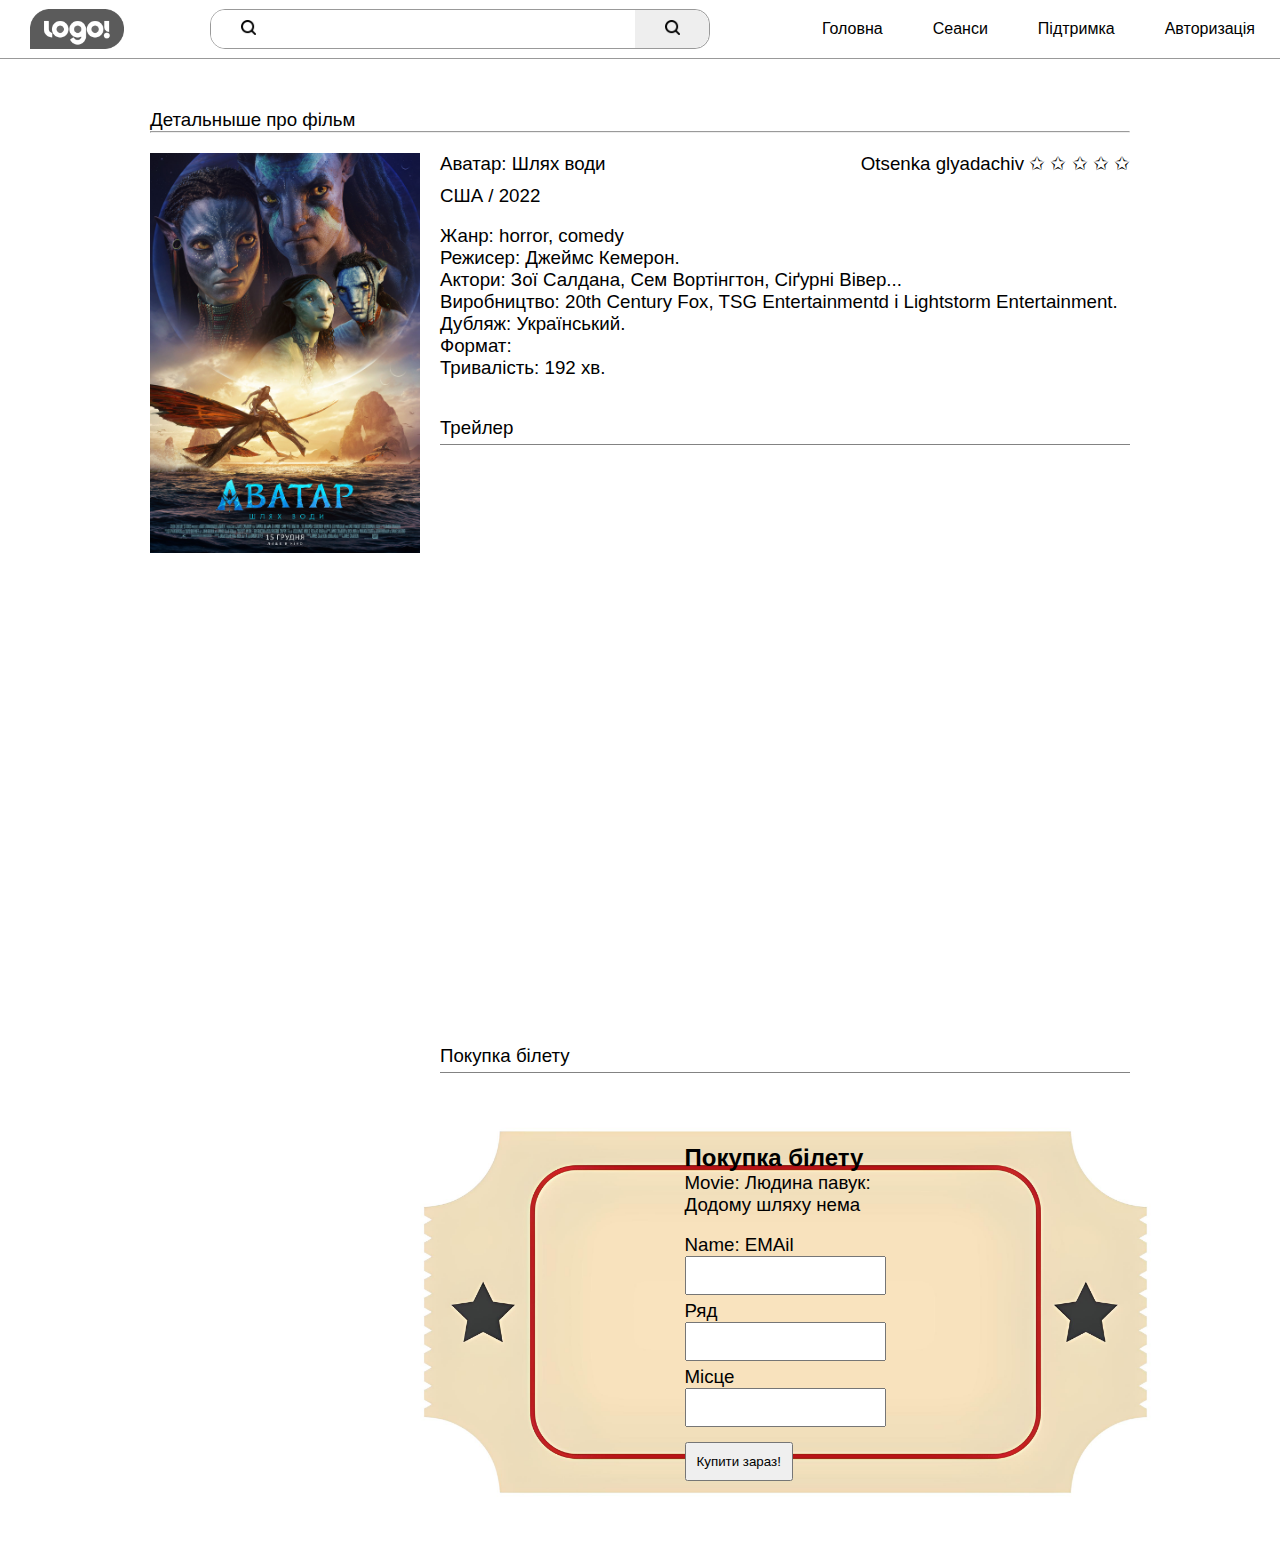
<file: TEAM_PROJ_vse_vmeste copy/detalnishe_avatar.html>
<!DOCTYPE html>
<html lang="en">
    <head>
        <meta charset="UTF-8" />
        <meta http-equiv="X-UA-Compatible" content="IE=edge" />
        <meta name="viewport" content="width=device-width, initial-scale=1.0" />
        <link rel="stylesheet" href="./css/detalnishe_style.css" />
        <script src="./js/script.js"></script>
        <title>detalnishe pro film</title>
    </head>
    <body>
        <nav class="DET_navbar">
            <div class="DET_navbar_logoplace">
                <img
                    src="./img/logo2.png"
                    alt="logo"
                    class="the_logo"
                    height="40px"
                />
            </div>

            <div class="DET_navbar__searchplace">
                <div class="DET_search_mainplace">
                    <button type="submit" class="DET_search-header__button">
                        <div class="DET_picha">
                            <img
                                src="./img/search.png"
                                alt="Тут має бути картинка"
                                height="15px"
                            />
                        </div>
                    </button>

                    <input type="text" class="DET_search-header__input" />

                    <button type="submit" class="DET_search-header__button2">
                        <div class="picha2">
                            <img
                                src="./img/search.png"
                                alt="Тут має бути картинка"
                                height="15px"
                            />
                        </div>
                    </button>
                </div>
                
            </div>

            <div class="DET_navbar__buttons">
                <a href="./index.html">Головна</a>
                <a href="./seansi.html">Сеанси</a>
                <a href="./pidtrinka.html">Підтримка</a>
                <button id="autoris-btm">Авторизація</button>
            </div>
        </nav>

        <div class="DET_content">
            <h3>Детальныше про фільм</h3>
            <hr />
            <div class="DET_content_inside">
                <div class="DET_content_inside_pic">
                    <img src="./img/film_imgs/avatar.jpg" height="400px" />
                </div>

                <div class="DET_content_inside_inf">
                    <div class="DET_content_inside_inf_stars">
                        <div>
                            <h3>
                                <a
                                    class="a_text"
                                    href="https://uk.wikipedia.org/wiki/%D0%90%D0%B2%D0%B0%D1%82%D0%B0%D1%80:_%D0%A8%D0%BB%D1%8F%D1%85_%D0%B2%D0%BE%D0%B4%D0%B8"
                                >
                                Аватар: Шлях води
                                </a>
                            </h3>
                        </div>

                        <div>
                            <h3>Otsenka glyadachiv ✩ ✩ ✩ ✩ ✩</h3>
                        </div>
                    </div>

                    <h3>США / 2022</h3>
                    <br />
                    <h3>
                        Жанр: <a href="#">horror</a>, <a href="#">comedy</a>
                    </h3>
                    <h3>
                        Режисер:
                        <a
                            class="a_text"
                            href="https://uk.wikipedia.org/wiki/%D0%94%D0%B6%D0%B5%D0%B9%D0%BC%D1%81_%D0%9A%D0%B5%D0%BC%D0%B5%D1%80%D0%BE%D0%BD"
                            >Джеймс Кемерон</a
                        >.
                    </h3>
                    <h3>
                        Актори: Зої Салдана, Сем Вортінгтон, Сіґурні Вівер...
                    </h3>
                    <h3>Виробництво: 20th Century Fox, TSG Entertainmentd і Lightstorm Entertainment.</h3>
                    <h3>Дубляж: Український.</h3>
                    <h3>Формат:</h3>
                    <h3>Тривалість: 192 хв.</h3>
                    <br />

                    <div class="DET_content_inside_inf_rosklad">
                        <h3>Трейлер</h3>
                    </div>

                    <div class="DET_content_inside_inf_place">
                        <iframe
                            width="100%"
                            height="500"
                            src="https://www.youtube.com/embed/E8Qe0vS_I3I"
                            title="YouTube video player"
                            frameborder="0"
                            allow="accelerometer; autoplay; clipboard-write; encrypted-media; gyroscope; picture-in-picture; web-share"
                            allowfullscreen
                        ></iframe>
                    </div>

                    <div class="DET_content_inside_inf_rosklad">
                        <h3>Покупка білету</h3>
                    </div>

                    <div class="DET_content_inside_inf_place">
                        <div id="booking-form">
                            <h2>Покупка білету</h2>
                            <form id="ticket-form">
                                <h3>Movie: Людина павук:</h3>
                                <h3>Додому шляху нема</h3>

                                <br />
                                <h3>Name: EMAil</h3>
                                <input type="text" id="rows" min="1" required />

                                <br />
                                <h3>Ряд</h3>
                                <input
                                    type="number"
                                    id="rows"
                                    min="1"
                                    required
                                />
                                <h3>Місце</h3>
                                <input
                                    type="number"
                                    id="seats"
                                    min="1"
                                    required
                                />
                                <br />
                                <button type="submit" class="DET_buy_button">
                                    Купити зараз!
                                </button>
                            </form>
                        </div>
                    </div>
                </div>
            </div>
        </div>
    </body>
</html>
</file>
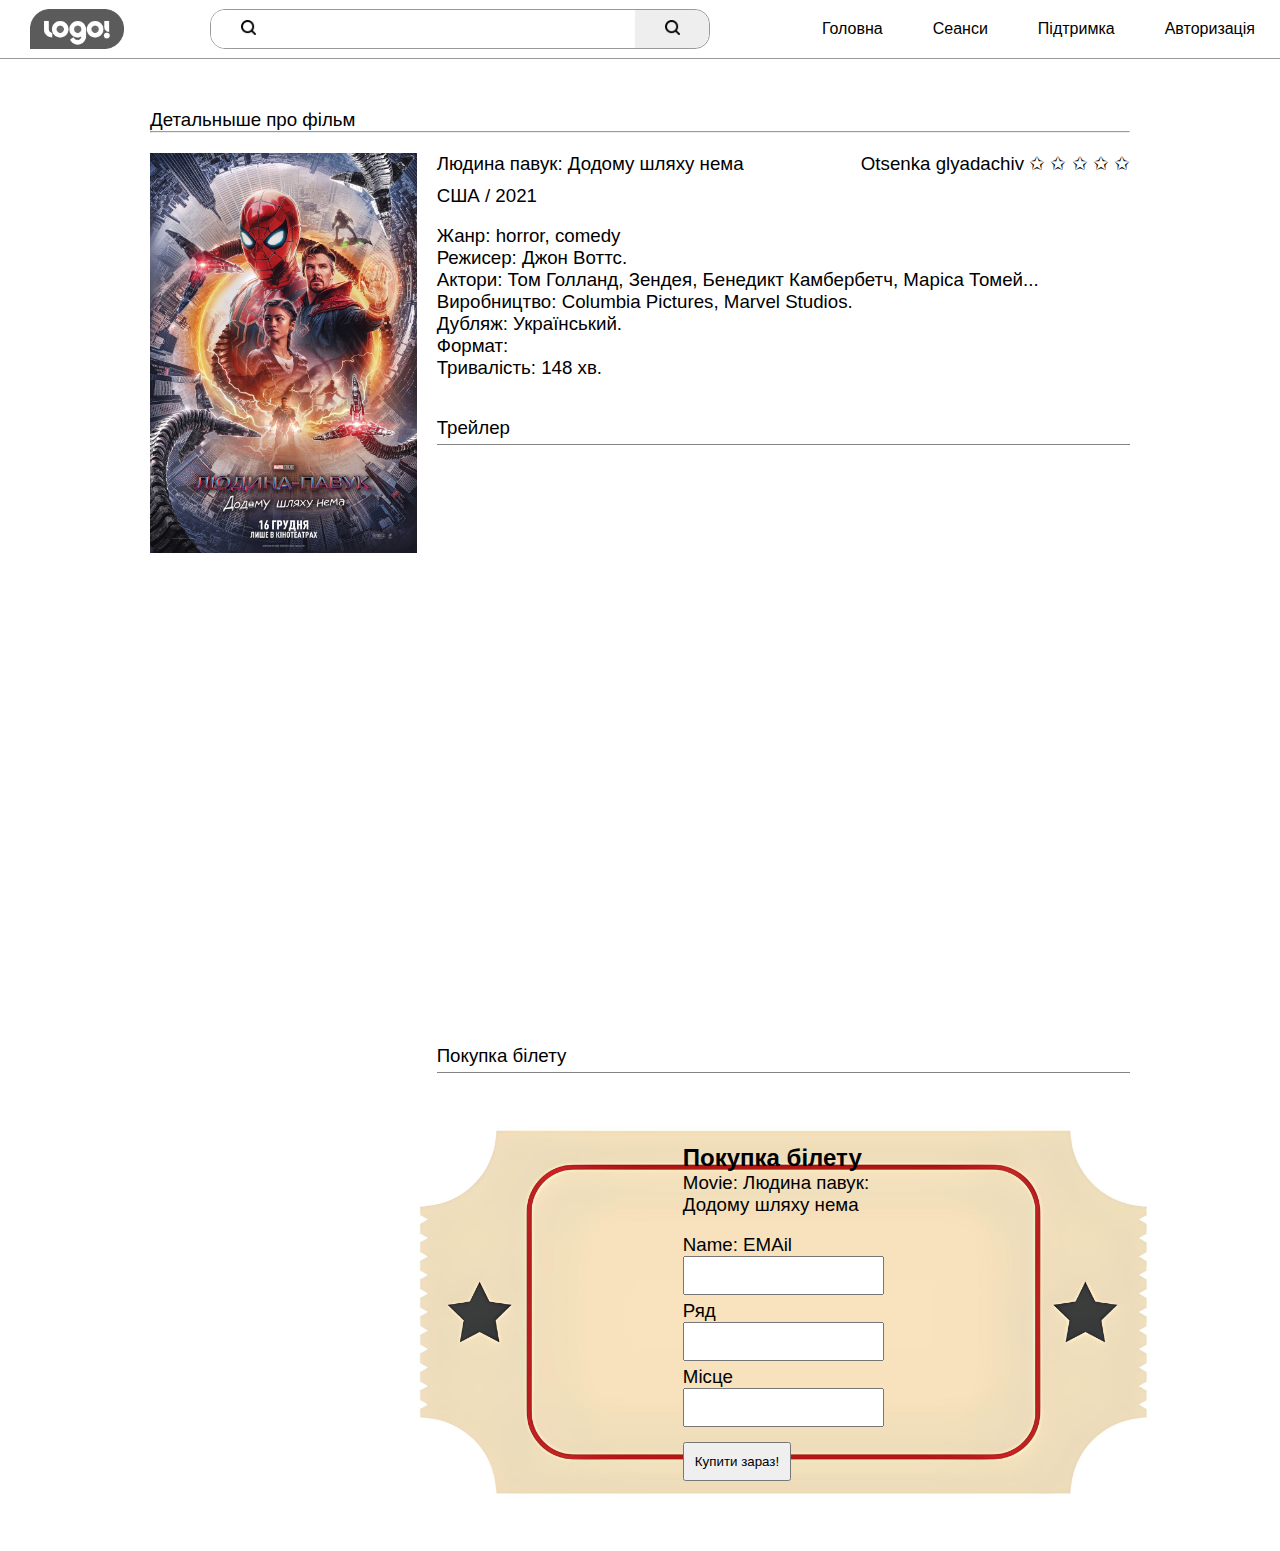
<file: TEAM_PROJ_vse_vmeste copy/detalnishe_chel_pauk.html>
<!DOCTYPE html>
<html lang="en">
    <head>
        <meta charset="UTF-8" />
        <meta http-equiv="X-UA-Compatible" content="IE=edge" />
        <meta name="viewport" content="width=device-width, initial-scale=1.0" />
        <link rel="stylesheet" href="./css/detalnishe_style.css" />
        <script src="./js/script.js"></script>
        <title>detalnishe pro film</title>
    </head>
    <body>
        <nav class="DET_navbar">
            <div class="DET_navbar_logoplace">
                <img
                    src="./img/logo2.png"
                    alt="logo"
                    class="the_logo"
                    height="40px"
                />
            </div>

            <div class="DET_navbar__searchplace">
                <div class="DET_search_mainplace">
                    <button type="submit" class="DET_search-header__button">
                        <div class="DET_picha">
                            <img
                                src="./img/search.png"
                                alt="Тут має бути картинка"
                                height="15px"
                            />
                        </div>
                    </button>

                    <input type="text" class="DET_search-header__input" />

                    <button type="submit" class="DET_search-header__button2">
                        <div class="picha2">
                            <img
                                src="./img/search.png"
                                alt="Тут має бути картинка"
                                height="15px"
                            />
                        </div>
                    </button>
                </div>
            </div>

            <div class="DET_navbar__buttons">
                <a href="./index.html">Головна</a>
                <a href="./seansi.html">Сеанси</a>
                <a href="./pidtrinka.html">Підтримка</a>
                <button id="autoris-btm">Авторизація</button>
            </div>
        </nav>

        <div class="DET_content">
            <h3>Детальныше про фільм</h3>
            <hr />
            <div class="DET_content_inside">
                <div class="DET_content_inside_pic">
                    <img src="./img/film_imgs/chelpuk.jpg" height="400px" />
                </div>

                <div class="DET_content_inside_inf">
                    <div class="DET_content_inside_inf_stars">
                        <div>
                            <h3>
                                <a
                                    class="a_text"
                                    href="https://uk.wikipedia.org/wiki/%D0%9B%D1%8E%D0%B4%D0%B8%D0%BD%D0%B0-%D0%BF%D0%B0%D0%B2%D1%83%D0%BA:_%D0%94%D0%BE%D0%B4%D0%BE%D0%BC%D1%83_%D1%88%D0%BB%D1%8F%D1%85%D1%83_%D0%BD%D0%B5%D0%BC%D0%B0"
                                >
                                    Людина павук: Додому шляху нема</a
                                >
                            </h3>
                        </div>

                        <div>
                            <h3>Otsenka glyadachiv ✩ ✩ ✩ ✩ ✩</h3>
                        </div>
                    </div>

                    <h3>США / 2021</h3>
                    <br />
                    <h3>
                        Жанр: <a href="#">horror</a>, <a href="#">comedy</a>
                    </h3>
                    <h3>
                        Режисер:
                        <a
                            class="a_text"
                            href="https://www.google.com/search?sa=X&rlz=1C1CHZO_ruUA1043UA1043&sxsrf=APwXEddw914E1nR7IlbomIfXMojDs_gALg:1685395790989&q=%D0%94%D0%B6%D0%BE%D0%BD+%D0%A3%D0%BE%D1%82%D1%82%D1%81&si=[base64]%3D%3D&ved=2ahUKEwiX4bXLvJv_AhWTvIsKHaNbAnUQmxMoAHoECCcQAg&biw=1536&bih=754&dpr=1.25"
                            >Джон Воттс</a
                        >.
                    </h3>
                    <h3>
                        Актори: Том Голланд, Зендея, Бенедикт Камбербетч, Маріса
                        Томей...
                    </h3>
                    <h3>Виробництво: Columbia Pictures, Marvel Studios.</h3>
                    <h3>Дубляж: Український.</h3>
                    <h3>Формат:</h3>
                    <h3>Тривалість: 148 хв.</h3>
                    <br />

                    <div class="DET_content_inside_inf_rosklad">
                        <h3>Трейлер</h3>
                    </div>

                    <div class="DET_content_inside_inf_place">
                        <iframe
                            width="100%"
                            height="500"
                            src="https://www.youtube.com/embed/-3K6REi8TkI"
                            title="YouTube video player"
                            frameborder="0"
                            allow="accelerometer; autoplay; clipboard-write; encrypted-media; gyroscope; picture-in-picture; web-share"
                            allowfullscreen
                        ></iframe>
                    </div>

                    <div class="DET_content_inside_inf_rosklad">
                        <h3>Покупка білету</h3>
                    </div>

                    <div class="DET_content_inside_inf_place">
                        <div id="booking-form">
                            <h2>Покупка білету</h2>
                            <form id="ticket-form">
                                <h3>Movie: Людина павук:</h3>
                                <h3>Додому шляху нема</h3>
                                
                                <br />
                                <h3>Name: EMAil</h3>
                                <input type="text" id="rows" min="1" required />

                                <br />
                                <h3>Ряд</h3>
                                <input
                                    type="number"
                                    id="rows"
                                    min="1"
                                    required
                                />
                                <h3>Місце</h3>
                                <input
                                    type="number"
                                    id="seats"
                                    min="1"
                                    required
                                />
                                <br />
                                <button type="submit" class="DET_buy_button">
                                    Купити зараз!
                                </button>
                            </form>
                        </div>
                    </div>
                </div>
            </div>
        </div>
    </body>
</html>
</file>
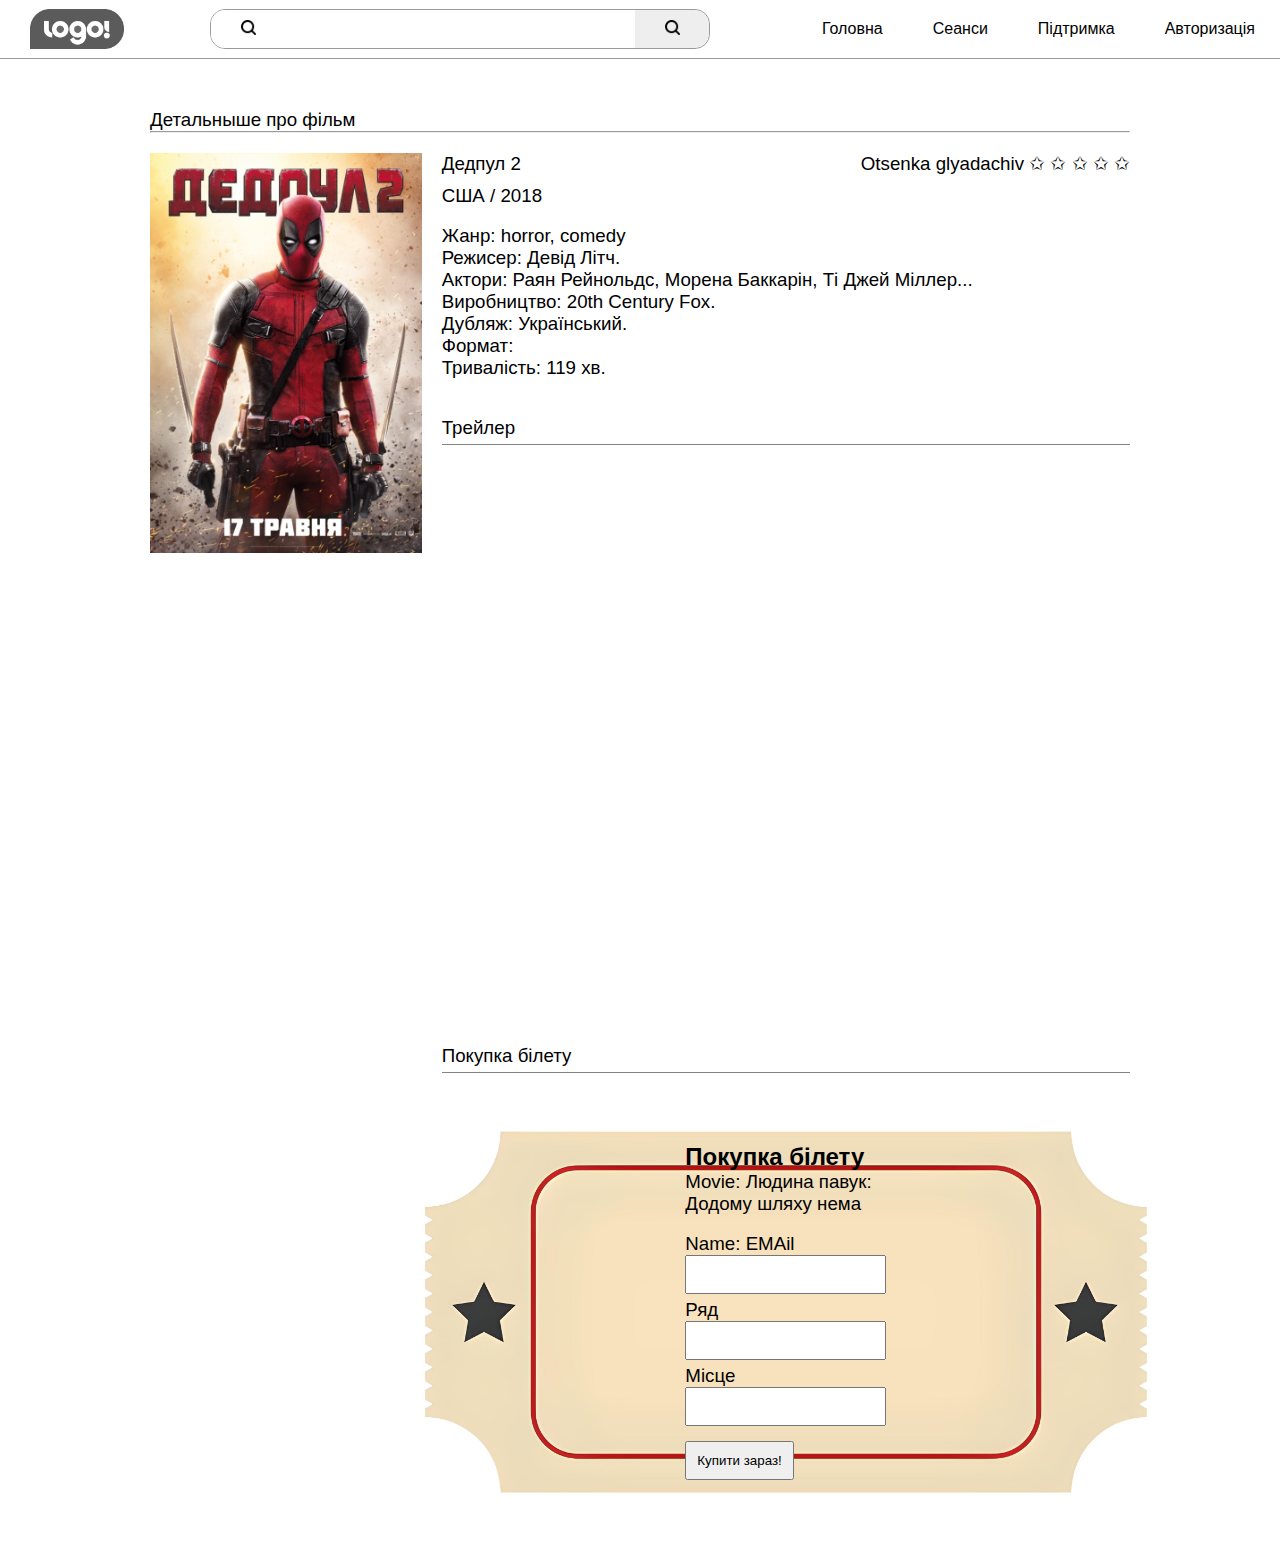
<file: TEAM_PROJ_vse_vmeste copy/detalnishe_deadpool2.html>
<!DOCTYPE html>
<html lang="en">
    <head>
        <meta charset="UTF-8" />
        <meta http-equiv="X-UA-Compatible" content="IE=edge" />
        <meta name="viewport" content="width=device-width, initial-scale=1.0" />
        <link rel="stylesheet" href="./css/detalnishe_style.css" />
        <script src="./js/script.js"></script>
        <title>detalnishe pro film</title>
    </head>
    <body>
        <nav class="DET_navbar">
            <div class="DET_navbar_logoplace">
                <img
                    src="./img/logo2.png"
                    alt="logo"
                    class="the_logo"
                    height="40px"
                />
            </div>

            <div class="DET_navbar__searchplace">
                <div class="DET_search_mainplace">
                    <button type="submit" class="DET_search-header__button">
                        <div class="DET_picha">
                            <img
                                src="./img/search.png"
                                alt="Тут має бути картинка"
                                height="15px"
                            />
                        </div>
                    </button>

                    <input type="text" class="DET_search-header__input" />

                    <button type="submit" class="DET_search-header__button2">
                        <div class="picha2">
                            <img
                                src="./img/search.png"
                                alt="Тут має бути картинка"
                                height="15px"
                            />
                        </div>
                    </button>
                </div>
            </div>

            <div class="DET_navbar__buttons">
                <a href="./index.html">Головна</a>
                <a href="./seansi.html">Сеанси</a>
                <a href="./pidtrinka.html">Підтримка</a>
                <button id="autoris-btm">Авторизація</button>
            </div>
        </nav>

        <div class="DET_content">
            <h3>Детальныше про фільм</h3>
            <hr />
            <div class="DET_content_inside">
                <div class="DET_content_inside_pic">
                    <img src="./img/film_imgs/deadpool.jpg" height="400px" />
                </div>

                <div class="DET_content_inside_inf">
                    <div class="DET_content_inside_inf_stars">
                        <div>
                            <h3>
                                <a
                                    class="a_text"
                                    href="https://uk.wikipedia.org/wiki/%D0%94%D0%B5%D0%B4%D0%BF%D1%83%D0%BB_2"
                                >
                                    Дедпул 2</a
                                >
                            </h3>
                        </div>

                        <div>
                            <h3>Otsenka glyadachiv ✩ ✩ ✩ ✩ ✩</h3>
                        </div>
                    </div>

                    <h3>США / 2018</h3>
                    <br />
                    <h3>
                        Жанр: <a href="#">horror</a>, <a href="#">comedy</a>
                    </h3>
                    <h3>
                        Режисер:
                        <a
                            class="a_text"
                            href="https://uk.wikipedia.org/wiki/%D0%94%D0%B5%D0%B2%D1%96%D0%B4_%D0%9B%D1%96%D1%82%D1%87"
                            >Девід Літч</a
                        >.
                    </h3>
                    <h3>
                        Актори: Раян Рейнольдс, Морена Баккарін, Ті Джей
                        Міллер...
                    </h3>
                    <h3>Виробництво: 20th Century Fox.</h3>
                    <h3>Дубляж: Український.</h3>
                    <h3>Формат:</h3>
                    <h3>Тривалість: 119 хв.</h3>
                    <br />

                    <div class="DET_content_inside_inf_rosklad">
                        <h3>Трейлер</h3>
                    </div>

                    <div class="DET_content_inside_inf_place">
                        <iframe
                            width="100%"
                            height="500"
                            src="https://www.youtube.com/embed/UwndXEvHgpM"
                            title="Дедпул 2 - офіційний трейлер №2 (український)"
                            frameborder="0"
                            allow="accelerometer; autoplay; clipboard-write; encrypted-media; gyroscope; picture-in-picture; web-share"
                            allowfullscreen
                        ></iframe>
                    </div>

                    <div class="DET_content_inside_inf_rosklad">
                        <h3>Покупка білету</h3>
                    </div>

                    <div class="DET_content_inside_inf_place">
                        <div id="booking-form">
                            <h2>Покупка білету</h2>
                            <form id="ticket-form">
                                <h3>Movie: Людина павук:</h3>
                                <h3>Додому шляху нема</h3>

                                <br />
                                <h3>Name: EMAil</h3>
                                <input type="text" id="rows" min="1" required />

                                <br />
                                <h3>Ряд</h3>
                                <input
                                    type="number"
                                    id="rows"
                                    min="1"
                                    required
                                />
                                <h3>Місце</h3>
                                <input
                                    type="number"
                                    id="seats"
                                    min="1"
                                    required
                                />
                                <br />
                                <button type="submit" class="DET_buy_button">
                                    Купити зараз!
                                </button>
                            </form>
                        </div>
                    </div>
                </div>
            </div>
        </div>
    </body>
</html>
</file>
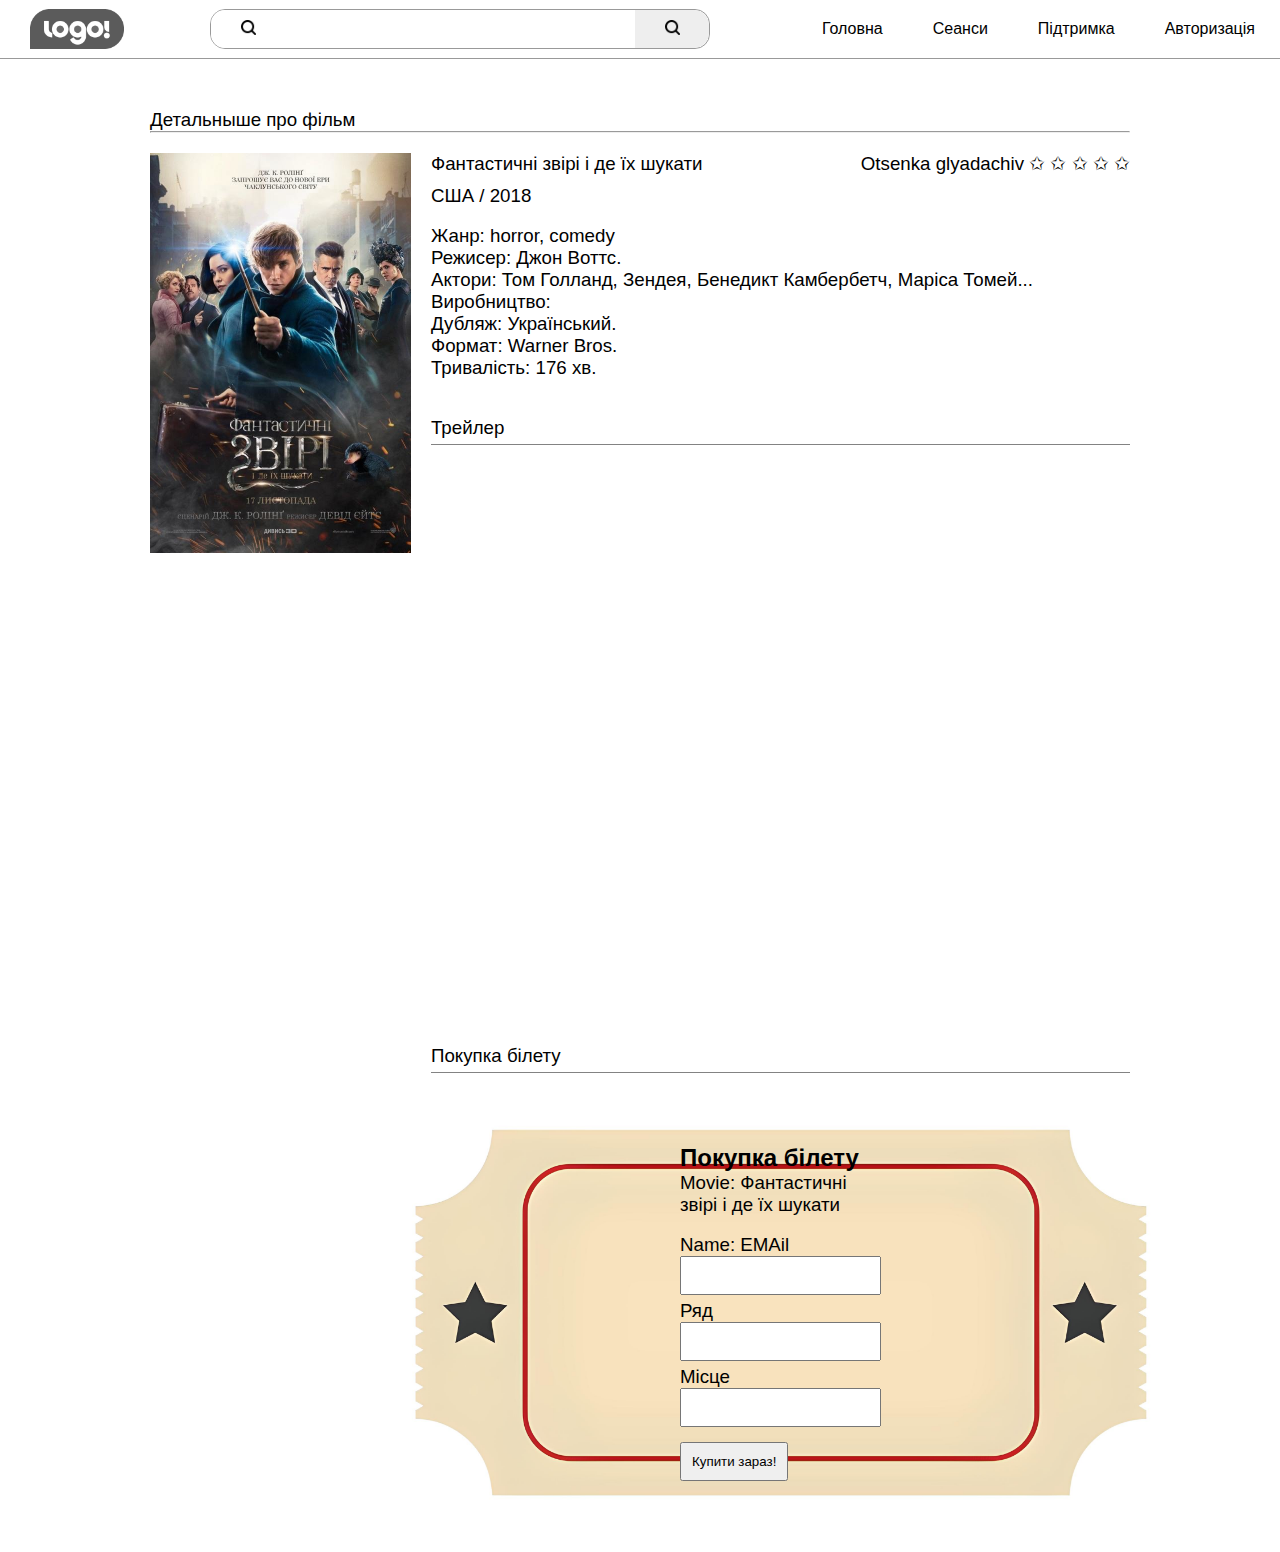
<file: TEAM_PROJ_vse_vmeste copy/detalnishe_fantastichni_sviri.html>
<!DOCTYPE html>
<html lang="en">
    <head>
        <meta charset="UTF-8" />
        <meta http-equiv="X-UA-Compatible" content="IE=edge" />
        <meta name="viewport" content="width=device-width, initial-scale=1.0" />
        <link rel="stylesheet" href="./css/detalnishe_style.css" />
        <script src="./js/script.js"></script>
        <title>detalnishe pro film</title>
    </head>
    <body>
        <nav class="DET_navbar">
            <div class="DET_navbar_logoplace">
                <img
                    src="./img/logo2.png"
                    alt="logo"
                    class="the_logo"
                    height="40px"
                />
            </div>

            <div class="DET_navbar__searchplace">
                <div class="DET_search_mainplace">
                    <button type="submit" class="DET_search-header__button">
                        <div class="DET_picha">
                            <img
                                src="./img/search.png"
                                alt="Тут має бути картинка"
                                height="15px"
                            />
                        </div>
                    </button>

                    <input type="text" class="DET_search-header__input" />

                    <button type="submit" class="DET_search-header__button2">
                        <div class="picha2">
                            <img
                                src="./img/search.png"
                                alt="Тут має бути картинка"
                                height="15px"
                            />
                        </div>
                    </button>
                </div>
            </div>

            <div class="DET_navbar__buttons">
                <a href="./index.html">Головна</a>
                <a href="./seansi.html">Сеанси</a>
                <a href="./pidtrinka.html">Підтримка</a>
                <button id="autoris-btm">Авторизація</button>
            </div>
        </nav>

        <div class="DET_content">
            <h3>Детальныше про фільм</h3>
            <hr />
            <div class="DET_content_inside">
                <div class="DET_content_inside_pic">
                    <img
                        src="./img/film_imgs/fantastichni_sviri.jpg"
                        height="400px"
                    />
                </div>

                <div class="DET_content_inside_inf">
                    <div class="DET_content_inside_inf_stars">
                        <div>
                            <h3>
                                <a
                                    class="a_text"
                                    href="https://uk.wikipedia.org/wiki/%D0%9B%D1%8E%D0%B4%D0%B8%D0%BD%D0%B0-%D0%BF%D0%B0%D0%B2%D1%83%D0%BA:_%D0%94%D0%BE%D0%B4%D0%BE%D0%BC%D1%83_%D1%88%D0%BB%D1%8F%D1%85%D1%83_%D0%BD%D0%B5%D0%BC%D0%B0"
                                >
                                    Фантастичні звірі і де їх шукати</a
                                >
                            </h3>
                        </div>

                        <div>
                            <h3>Otsenka glyadachiv ✩ ✩ ✩ ✩ ✩</h3>
                        </div>
                    </div>

                    <h3>США / 2018</h3>
                    <br />
                    <h3>
                        Жанр: <a href="#">horror</a>, <a href="#">comedy</a>
                    </h3>
                    <h3>
                        Режисер:
                        <a
                            class="a_text"
                            href="https://www.google.com/search?sa=X&rlz=1C1CHZO_ruUA1043UA1043&sxsrf=APwXEddw914E1nR7IlbomIfXMojDs_gALg:1685395790989&q=%D0%94%D0%B6%D0%BE%D0%BD+%D0%A3%D0%BE%D1%82%D1%82%D1%81&si=[base64]%3D%3D&ved=2ahUKEwiX4bXLvJv_AhWTvIsKHaNbAnUQmxMoAHoECCcQAg&biw=1536&bih=754&dpr=1.25"
                            >Джон Воттс</a
                        >.
                    </h3>
                    <h3>
                        Актори: Том Голланд, Зендея, Бенедикт Камбербетч, Маріса
                        Томей...
                    </h3>
                    <h3>Виробництво:</h3>
                    <h3>Дубляж: Український.</h3>
                    <h3>Формат: Warner Bros.</h3>
                    <h3>Тривалість: 176 хв.</h3>
                    <br />

                    <div class="DET_content_inside_inf_rosklad">
                        <h3>Трейлер</h3>
                    </div>

                    <div class="DET_content_inside_inf_place">
                        <iframe
                            width="100%"
                            height="500"
                            src="https://www.youtube.com/embed/F3IyqLQZGPM"
                            title="ФАНТАСТИЧНІ ЗВІРІ І ДЕ ЇХ ШУКАТИ. Фінальний трейлер (український) HD"
                            frameborder="0"
                            allow="accelerometer; autoplay; clipboard-write; encrypted-media; gyroscope; picture-in-picture; web-share"
                            allowfullscreen
                        ></iframe>
                    </div>

                    <div class="DET_content_inside_inf_rosklad">
                        <h3>Покупка білету</h3>
                    </div>

                    <div class="DET_content_inside_inf_place">
                        <div id="booking-form">
                            <h2>Покупка білету</h2>
                            <form id="ticket-form">
                                <h3>Movie: Фантастичні звірі і де їх шукати</h3>

                                <br />
                                <h3>Name: EMAil</h3>
                                <input type="text" id="rows" min="1" required />

                                <br />
                                <h3>Ряд</h3>
                                <input
                                    type="number"
                                    id="rows"
                                    min="1"
                                    required
                                />
                                <h3>Місце</h3>
                                <input
                                    type="number"
                                    id="seats"
                                    min="1"
                                    required
                                />
                                <br />
                                <button type="submit" class="DET_buy_button">
                                    Купити зараз!
                                </button>
                            </form>
                        </div>
                    </div>
                </div>
            </div>
        </div>
    </body>
</html>
</file>
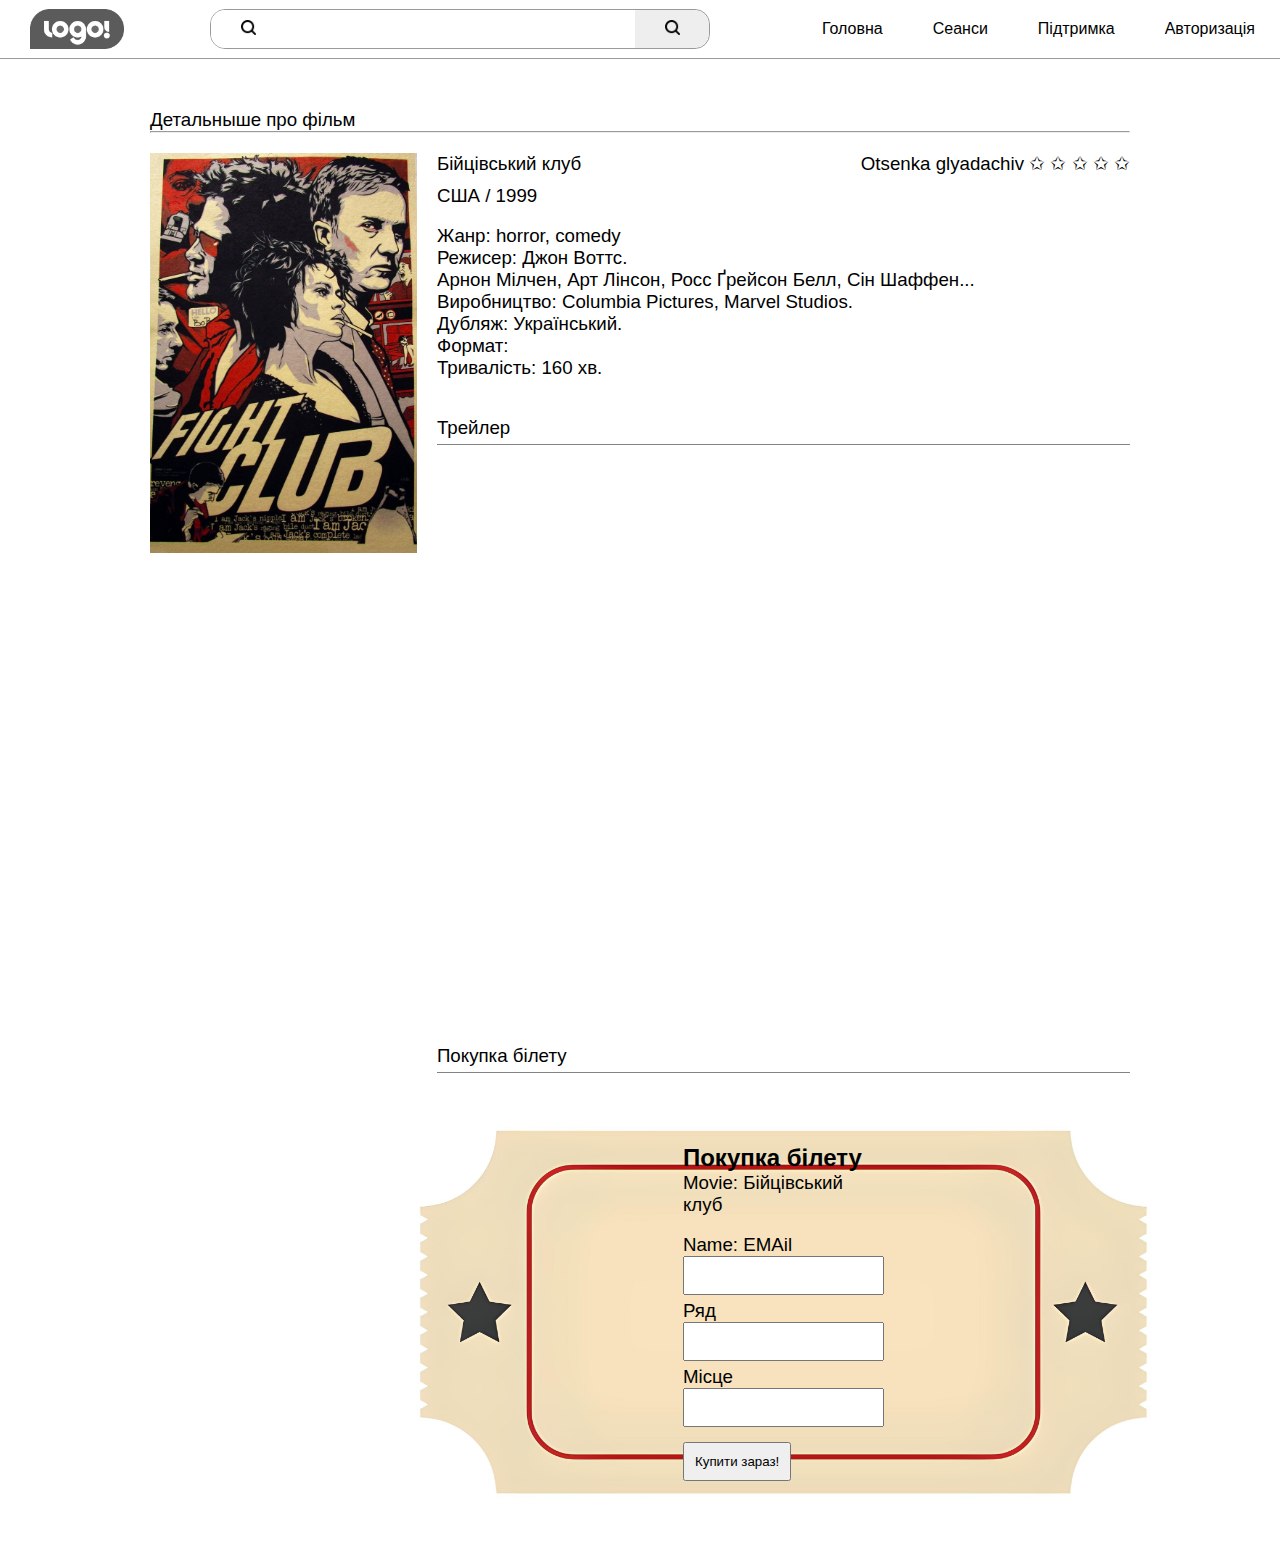
<file: TEAM_PROJ_vse_vmeste copy/detalnishe_fight_club.html>
<!DOCTYPE html>
<html lang="en">
    <head>
        <meta charset="UTF-8" />
        <meta http-equiv="X-UA-Compatible" content="IE=edge" />
        <meta name="viewport" content="width=device-width, initial-scale=1.0" />
        <link rel="stylesheet" href="./css/detalnishe_style.css" />
        <script src="./js/script.js"></script>
        <title>detalnishe pro film</title>
    </head>
    <body>
        <nav class="DET_navbar">
            <div class="DET_navbar_logoplace">
                <img
                    src="./img/logo2.png"
                    alt="logo"
                    class="the_logo"
                    height="40px"
                />
            </div>

            <div class="DET_navbar__searchplace">
                <div class="DET_search_mainplace">
                    <button type="submit" class="DET_search-header__button">
                        <div class="DET_picha">
                            <img
                                src="./img/search.png"
                                alt="Тут має бути картинка"
                                height="15px"
                            />
                        </div>
                    </button>

                    <input type="text" class="DET_search-header__input" />

                    <button type="submit" class="DET_search-header__button2">
                        <div class="picha2">
                            <img
                                src="./img/search.png"
                                alt="Тут має бути картинка"
                                height="15px"
                            />
                        </div>
                    </button>
                </div>
            </div>

            <div class="DET_navbar__buttons">
                <a href="./index.html">Головна</a>
                <a href="./seansi.html">Сеанси</a>
                <a href="./pidtrinka.html">Підтримка</a>
                <button id="autoris-btm">Авторизація</button>
            </div>
        </nav>

        <div class="DET_content">
            <h3>Детальныше про фільм</h3>
            <hr />
            <div class="DET_content_inside">
                <div class="DET_content_inside_pic">
                    <img src="./img/film_imgs/fight_club.jpg" height="400px" />
                </div>

                <div class="DET_content_inside_inf">
                    <div class="DET_content_inside_inf_stars">
                        <div>
                            <h3>
                                <a
                                    class="a_text"
                                    href="https://uk.wikipedia.org/wiki/%D0%91%D1%96%D0%B9%D1%86%D1%96%D0%B2%D1%81%D1%8C%D0%BA%D0%B8%D0%B9_%D0%BA%D0%BB%D1%83%D0%B1_(%D1%84%D1%96%D0%BB%D1%8C%D0%BC)"
                                >
                                    Бійцівський клуб</a
                                >
                            </h3>
                        </div>

                        <div>
                            <h3>Otsenka glyadachiv ✩ ✩ ✩ ✩ ✩</h3>
                        </div>
                    </div>

                    <h3>США / 1999</h3>
                    <br />
                    <h3>
                        Жанр: <a href="#">horror</a>, <a href="#">comedy</a>
                    </h3>
                    <h3>
                        Режисер:
                        <a
                            class="a_text"
                            href="https://www.google.com/search?sa=X&rlz=1C1CHZO_ruUA1043UA1043&sxsrf=APwXEddw914E1nR7IlbomIfXMojDs_gALg:1685395790989&q=%D0%94%D0%B6%D0%BE%D0%BD+%D0%A3%D0%BE%D1%82%D1%82%D1%81&si=[base64]%3D%3D&ved=2ahUKEwiX4bXLvJv_AhWTvIsKHaNbAnUQmxMoAHoECCcQAg&biw=1536&bih=754&dpr=1.25"
                            >Джон Воттс</a
                        >.
                    </h3>
                    <h3>
                        Арнон Мілчен, Арт Лінсон, Росс Ґрейсон Белл, Сін
                        Шаффен...
                    </h3>
                    <h3>Виробництво: Columbia Pictures, Marvel Studios.</h3>
                    <h3>Дубляж: Український.</h3>
                    <h3>Формат:</h3>
                    <h3>Тривалість: 160 хв.</h3>
                    <br />

                    <div class="DET_content_inside_inf_rosklad">
                        <h3>Трейлер</h3>
                    </div>

                    <div class="DET_content_inside_inf_place">
                        <iframe
                            width="100%"
                            height="500"
                            src="https://www.youtube.com/embed/_jERCGuKRHw"
                            title="Fight Club - трейлер (мовою оригіналу з укр. субтитрами)"
                            frameborder="0"
                            allow="accelerometer; autoplay; clipboard-write; encrypted-media; gyroscope; picture-in-picture; web-share"
                            allowfullscreen
                        ></iframe>
                    </div>

                    <div class="DET_content_inside_inf_rosklad">
                        <h3>Покупка білету</h3>
                    </div>

                    <div class="DET_content_inside_inf_place">
                        <div id="booking-form">
                            <h2>Покупка білету</h2>
                            <form id="ticket-form">
                                <h3>Movie: Бійцівський клуб</h3>

                                <br />
                                <h3>Name: EMAil</h3>
                                <input type="text" id="rows" min="1" required />

                                <br />
                                <h3>Ряд</h3>
                                <input
                                    type="number"
                                    id="rows"
                                    min="1"
                                    required
                                />
                                <h3>Місце</h3>
                                <input
                                    type="number"
                                    id="seats"
                                    min="1"
                                    required
                                />
                                <br />
                                <button type="submit" class="DET_buy_button">
                                    Купити зараз!
                                </button>
                            </form>
                        </div>
                    </div>
                </div>
            </div>
        </div>
    </body>
</html>
</file>
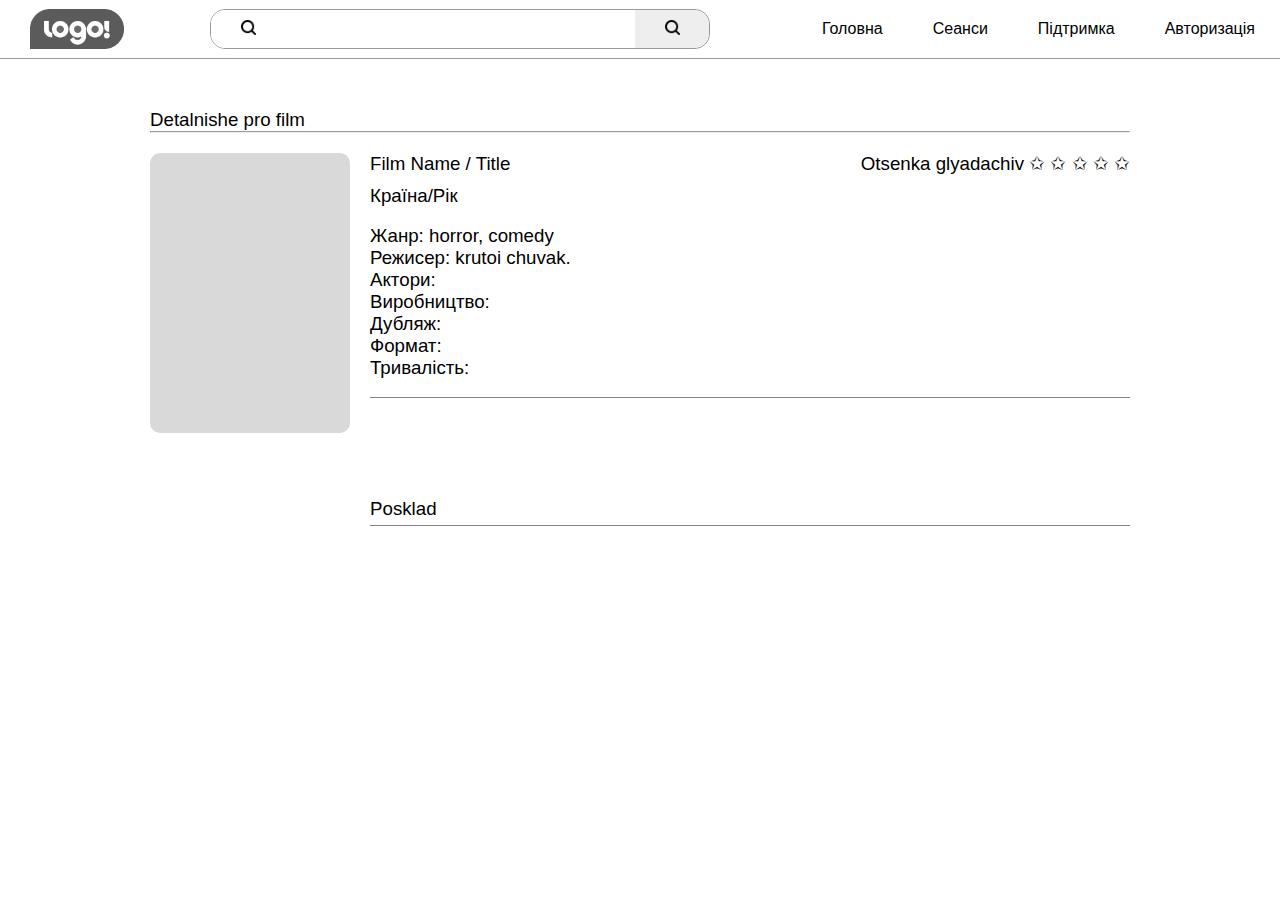
<file: TEAM_PROJ_vse_vmeste copy/detalnishe_p_film_exmpl.html>
<!DOCTYPE html>
<html lang="en">
  <head>
    <meta charset="UTF-8" />
    <meta http-equiv="X-UA-Compatible" content="IE=edge" />
    <meta name="viewport" content="width=device-width, initial-scale=1.0" />
    <link rel="stylesheet" href="./css/detalnishe_style.css" />
    <script src="./js/script.js"></script>
    <title>detalnishe pro film</title>
  </head>
  <body>
    
    <nav class="DET_navbar">
      <div class="DET_navbar_logoplace">
        <img 
          src="./img/logo2.png" 
          alt="logo" 
          class="the_logo"
          height="40px" 
        />
      </div>

      <div class="DET_navbar__searchplace">
        <div class="DET_search_mainplace">
          <button type="submit" class="DET_search-header__button">
            <div class="DET_picha">
              <img
                src="./img/search.png"
                alt="Тут має бути картинка"
                height="15px"
              />
            </div>
          </button>

          <input type="text" class="DET_search-header__input" />

          <button type="submit" class="DET_search-header__button2">
            <div class="picha2">
              <img
                src="./img/search.png"
                alt="Тут має бути картинка"
                height="15px"
              />
            </div>
          </button>
        </div>
      </div>

      <div class="DET_navbar__buttons">
        <a href="./index.html">Головна</a>
        <a href="./seansi.html">Сеанси</a>
        <a href="./pidtrinka.html">Підтримка</a>
        <button id="autoris-btm">Авторизація</button>
      </div>
    </nav>
    
    <div class="DET_content">
      <h3>Detalnishe pro film</h3>
      <hr />
      <div class="DET_content_inside">
        
        <div class="DET_content_inside_pic">
          <div class="DET_fake_pic"></div>
        </div>

        <div class="DET_content_inside_inf">
          <div class="DET_content_inside_inf_stars">
            <div>
              <h3>Film Name / Title</h3>
            </div>

            <div>
              <h3>Otsenka glyadachiv ✩ ✩ ✩ ✩ ✩</h3>
            </div>
          </div>

          <h3>Країна/Рік</h3>
          <br />
          <h3>Жанр: <a href="#">horror</a>, <a href="#">comedy</a></h3>
          <h3>Режисер: <a href="#">krutoi chuvak</a>.</h3>
          <h3>Актори:</h3>
          <h3>Виробництво:</h3>
          <h3>Дубляж:</h3>
          <h3>Формат:</h3>
          <h3>Тривалість:</h3>
          <br />

          <div class="DET_content_inside_inf_place"></div>

          <div class="DET_content_inside_inf_rosklad">
            <h3>Posklad</h3>
          </div>

          <div class="DET_content_inside_inf_place"></div>
        </div>
      </div>
    </div>


  </body>
</html>
</file>
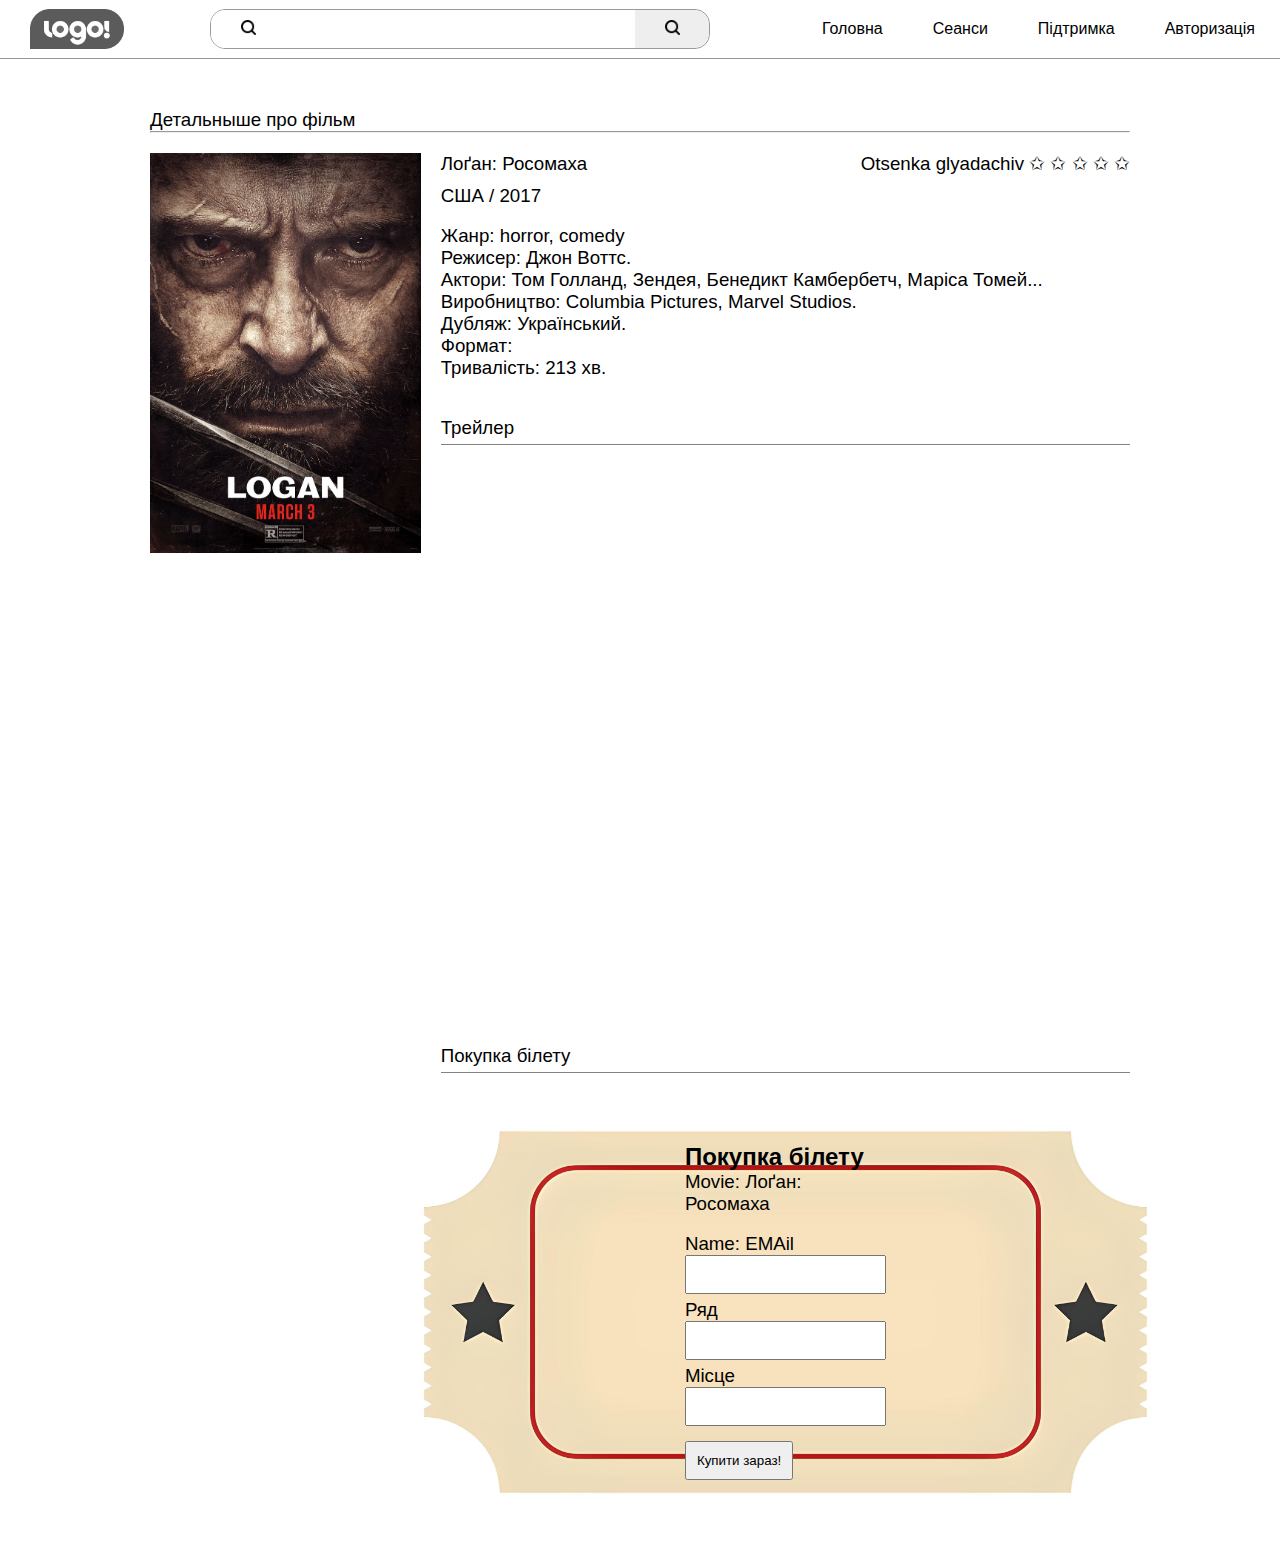
<file: TEAM_PROJ_vse_vmeste copy/detalnishe_rosmh.html>
<!DOCTYPE html>
<html lang="en">
    <head>
        <meta charset="UTF-8" />
        <meta http-equiv="X-UA-Compatible" content="IE=edge" />
        <meta name="viewport" content="width=device-width, initial-scale=1.0" />
        <link rel="stylesheet" href="./css/detalnishe_style.css" />
        <script src="./js/script.js"></script>
        <title>detalnishe pro film</title>
    </head>
    <body>
        <nav class="DET_navbar">
            <div class="DET_navbar_logoplace">
                <img
                    src="./img/logo2.png"
                    alt="logo"
                    class="the_logo"
                    height="40px"
                />
            </div>

            <div class="DET_navbar__searchplace">
                <div class="DET_search_mainplace">
                    <button type="submit" class="DET_search-header__button">
                        <div class="DET_picha">
                            <img
                                src="./img/search.png"
                                alt="Тут має бути картинка"
                                height="15px"
                            />
                        </div>
                    </button>

                    <input type="text" class="DET_search-header__input" />

                    <button type="submit" class="DET_search-header__button2">
                        <div class="picha2">
                            <img
                                src="./img/search.png"
                                alt="Тут має бути картинка"
                                height="15px"
                            />
                        </div>
                    </button>
                </div>
            </div>

            <div class="DET_navbar__buttons">
                <a href="./index.html">Головна</a>
                <a href="./seansi.html">Сеанси</a>
                <a href="./pidtrinka.html">Підтримка</a>
                <button id="autoris-btm">Авторизація</button>
            </div>
        </nav>

        <div class="DET_content">
            <h3>Детальныше про фільм</h3>
            <hr />
            <div class="DET_content_inside">
                <div class="DET_content_inside_pic">
                    <img
                        src="./img/film_imgs/1485457017_cgauz6dotia.jpg"
                        height="400px"
                    />
                </div>

                <div class="DET_content_inside_inf">
                    <div class="DET_content_inside_inf_stars">
                        <div>
                            <h3>
                                <a
                                    class="a_text"
                                    href="https://uk.wikipedia.org/wiki/%D0%9B%D0%BE%D2%91%D0%B0%D0%BD:_%D0%A0%D0%BE%D1%81%D0%BE%D0%BC%D0%B0%D1%85%D0%B0"
                                >
                                    Лоґан: Росомаха</a
                                >
                            </h3>
                        </div>

                        <div>
                            <h3>Otsenka glyadachiv ✩ ✩ ✩ ✩ ✩</h3>
                        </div>
                    </div>

                    <h3>США / 2017</h3>
                    <br />
                    <h3>
                        Жанр: <a href="#">horror</a>, <a href="#">comedy</a>
                    </h3>
                    <h3>
                        Режисер:
                        <a
                            class="a_text"
                            href="https://www.google.com/search?sa=X&rlz=1C1CHZO_ruUA1043UA1043&sxsrf=APwXEddw914E1nR7IlbomIfXMojDs_gALg:1685395790989&q=%D0%94%D0%B6%D0%BE%D0%BD+%D0%A3%D0%BE%D1%82%D1%82%D1%81&si=[base64]%3D%3D&ved=2ahUKEwiX4bXLvJv_AhWTvIsKHaNbAnUQmxMoAHoECCcQAg&biw=1536&bih=754&dpr=1.25"
                            >Джон Воттс</a
                        >.
                    </h3>
                    <h3>
                        Актори: Том Голланд, Зендея, Бенедикт Камбербетч, Маріса
                        Томей...
                    </h3>
                    <h3>Виробництво: Columbia Pictures, Marvel Studios.</h3>
                    <h3>Дубляж: Український.</h3>
                    <h3>Формат:</h3>
                    <h3>Тривалість: 213 хв.</h3>
                    <br />

                    <div class="DET_content_inside_inf_rosklad">
                        <h3>Трейлер</h3>
                    </div>

                    <div class="DET_content_inside_inf_place">
                        <iframe
                            width="100%"
                            height="500"
                            src="https://www.youtube.com/embed/aKppap3mD_E"
                            title="Логан - трейлер українською. Фільми української"
                            frameborder="0"
                            allow="accelerometer; autoplay; clipboard-write; encrypted-media; gyroscope; picture-in-picture; web-share"
                            allowfullscreen
                        ></iframe>
                    </div>

                    <div class="DET_content_inside_inf_rosklad">
                        <h3>Покупка білету</h3>
                    </div>

                    <div class="DET_content_inside_inf_place">
                        <div id="booking-form">
                            <h2>Покупка білету</h2>
                            <form id="ticket-form">
                                <h3>Movie: Лоґан: Росомаха</h3>

                                <br />
                                <h3>Name: EMAil</h3>
                                <input type="text" id="rows" min="1" required />

                                <br />
                                <h3>Ряд</h3>
                                <input
                                    type="number"
                                    id="rows"
                                    min="1"
                                    required
                                />
                                <h3>Місце</h3>
                                <input
                                    type="number"
                                    id="seats"
                                    min="1"
                                    required
                                />
                                <br />
                                <button type="submit" class="DET_buy_button">
                                    Купити зараз!
                                </button>
                            </form>
                        </div>
                    </div>
                </div>
            </div>
        </div>
    </body>
</html>
</file>
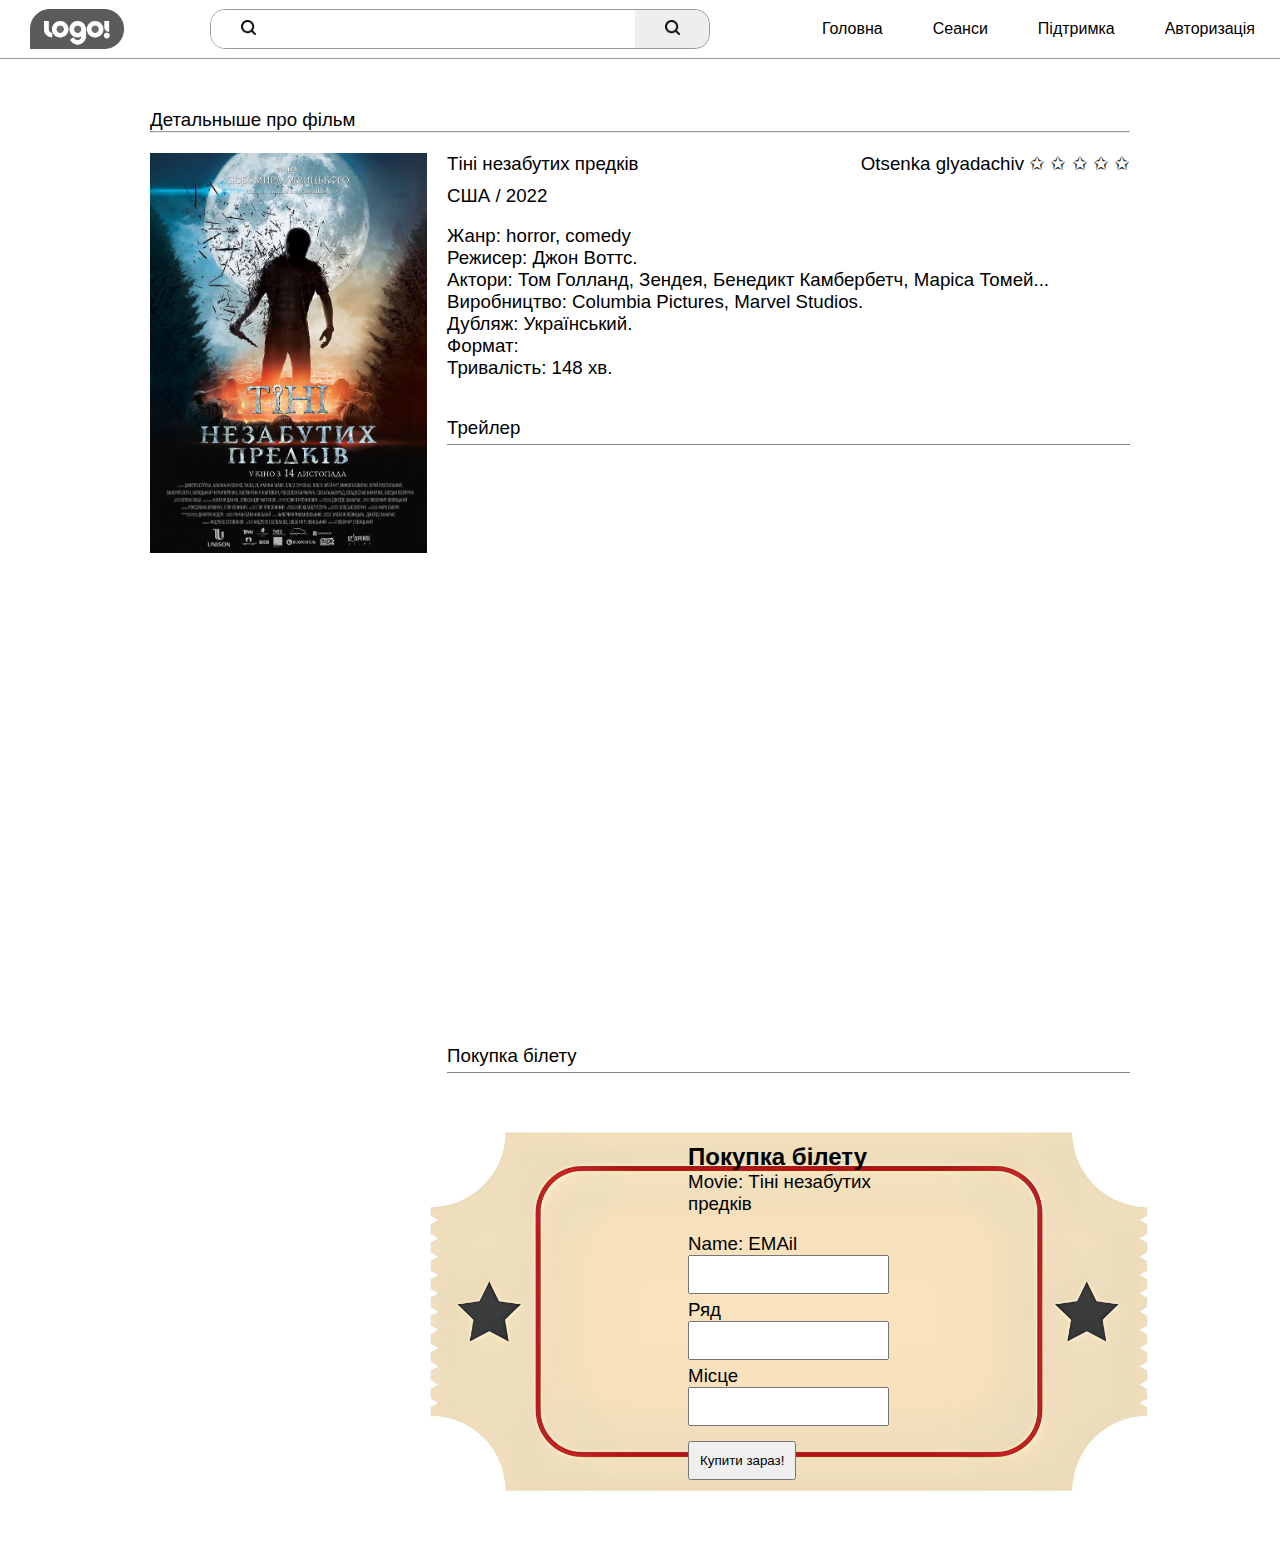
<file: TEAM_PROJ_vse_vmeste copy/detalnishe_tiny_predkiv.html>
<!DOCTYPE html>
<html lang="en">
    <head>
        <meta charset="UTF-8" />
        <meta http-equiv="X-UA-Compatible" content="IE=edge" />
        <meta name="viewport" content="width=device-width, initial-scale=1.0" />
        <link rel="stylesheet" href="./css/detalnishe_style.css" />
        <script src="./js/script.js"></script>
        <title>detalnishe pro film</title>
    </head>
    <body>
        <nav class="DET_navbar">
            <div class="DET_navbar_logoplace">
                <img
                    src="./img/logo2.png"
                    alt="logo"
                    class="the_logo"
                    height="40px"
                />
            </div>

            <div class="DET_navbar__searchplace">
                <div class="DET_search_mainplace">
                    <button type="submit" class="DET_search-header__button">
                        <div class="DET_picha">
                            <img
                                src="./img/search.png"
                                alt="Тут має бути картинка"
                                height="15px"
                            />
                        </div>
                    </button>

                    <input type="text" class="DET_search-header__input" />

                    <button type="submit" class="DET_search-header__button2">
                        <div class="picha2">
                            <img
                                src="./img/search.png"
                                alt="Тут має бути картинка"
                                height="15px"
                            />
                        </div>
                    </button>
                </div>
            </div>

            <div class="DET_navbar__buttons">
                <a href="./index.html">Головна</a>
                <a href="./seansi.html">Сеанси</a>
                <a href="./pidtrinka.html">Підтримка</a>
                <button id="autoris-btm">Авторизація</button>
            </div>
        </nav>

        <div class="DET_content">
            <h3>Детальныше про фільм</h3>
            <hr />
            <div class="DET_content_inside">
                <div class="DET_content_inside_pic">
                    <img
                        src="./img/film_imgs/tini_predkiv.jpg"
                        height="400px"
                    />
                </div>

                <div class="DET_content_inside_inf">
                    <div class="DET_content_inside_inf_stars">
                        <div>
                            <h3>
                                <a
                                    class="a_text"
                                    href="https://uk.wikipedia.org/wiki/%D0%A2%D1%96%D0%BD%D1%96_%D0%BD%D0%B5%D0%B7%D0%B0%D0%B1%D1%83%D1%82%D0%B8%D1%85_%D0%BF%D1%80%D0%B5%D0%B4%D0%BA%D1%96%D0%B2"
                                >
                                Тіні незабутих предків</a
                                >
                            </h3>
                        </div>

                        <div>
                            <h3>Otsenka glyadachiv ✩ ✩ ✩ ✩ ✩</h3>
                        </div>
                    </div>

                    <h3>США / 2022</h3>
                    <br />
                    <h3>
                        Жанр: <a href="#">horror</a>, <a href="#">comedy</a>
                    </h3>
                    <h3>
                        Режисер:
                        <a
                            class="a_text"
                            href="https://www.google.com/search?sa=X&rlz=1C1CHZO_ruUA1043UA1043&sxsrf=APwXEddw914E1nR7IlbomIfXMojDs_gALg:1685395790989&q=%D0%94%D0%B6%D0%BE%D0%BD+%D0%A3%D0%BE%D1%82%D1%82%D1%81&si=[base64]%3D%3D&ved=2ahUKEwiX4bXLvJv_AhWTvIsKHaNbAnUQmxMoAHoECCcQAg&biw=1536&bih=754&dpr=1.25"
                            >Джон Воттс</a
                        >.
                    </h3>
                    <h3>
                        Актори: Том Голланд, Зендея, Бенедикт Камбербетч, Маріса
                        Томей...
                    </h3>
                    <h3>Виробництво: Columbia Pictures, Marvel Studios.</h3>
                    <h3>Дубляж: Український.</h3>
                    <h3>Формат:</h3>
                    <h3>Тривалість: 148 хв.</h3>
                    <br />

                    <div class="DET_content_inside_inf_rosklad">
                        <h3>Трейлер</h3>
                    </div>

                    <div class="DET_content_inside_inf_place">
                        <iframe
                            width="100%"
                            height="500"
                            src="https://www.youtube.com/embed/CiJ739MCi8s"
                            title="Тіні незабутих предків-офіційний трейлер"
                            frameborder="0"
                            allow="accelerometer; autoplay; clipboard-write; encrypted-media; gyroscope; picture-in-picture; web-share"
                            allowfullscreen
                        ></iframe>
                    </div>

                    <div class="DET_content_inside_inf_rosklad">
                        <h3>Покупка білету</h3>
                    </div>

                    <div class="DET_content_inside_inf_place">
                        <div id="booking-form">
                            <h2>Покупка білету</h2>
                            <form id="ticket-form">
                                <h3>Movie: Тіні незабутих предків</h3>

                                <br />
                                <h3>Name: EMAil</h3>
                                <input type="text" id="rows" min="1" required />

                                <br />
                                <h3>Ряд</h3>
                                <input
                                    type="number"
                                    id="rows"
                                    min="1"
                                    required
                                />
                                <h3>Місце</h3>
                                <input
                                    type="number"
                                    id="seats"
                                    min="1"
                                    required
                                />
                                <br />
                                <button type="submit" class="DET_buy_button">
                                    Купити зараз!
                                </button>
                            </form>
                        </div>
                    </div>
                </div>
            </div>
        </div>
    </body>
</html>
</file>
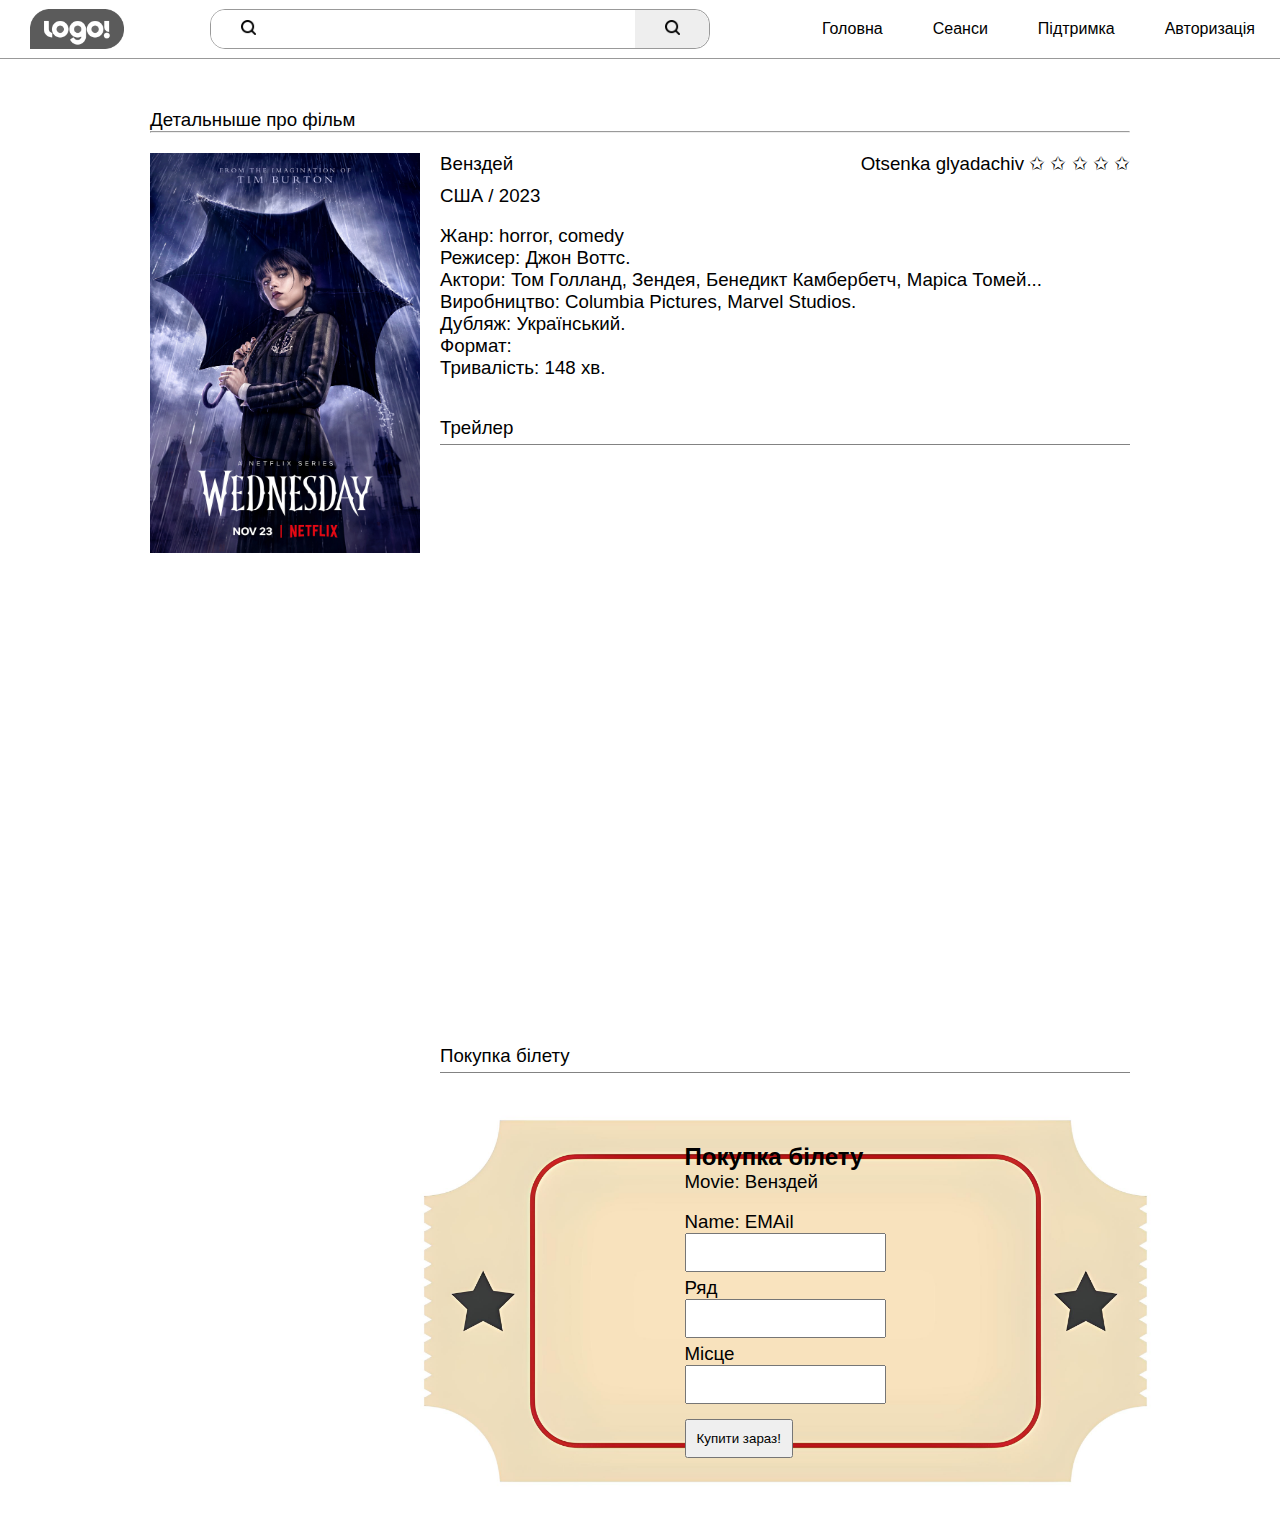
<file: TEAM_PROJ_vse_vmeste copy/detalnishe_vednesday.html>
<!DOCTYPE html>
<html lang="en">
    <head>
        <meta charset="UTF-8" />
        <meta http-equiv="X-UA-Compatible" content="IE=edge" />
        <meta name="viewport" content="width=device-width, initial-scale=1.0" />
        <link rel="stylesheet" href="./css/detalnishe_style.css" />
        <script src="./js/script.js"></script>
        <title>detalnishe pro film</title>
    </head>
    <body>
        <nav class="DET_navbar">
            <div class="DET_navbar_logoplace">
                <img
                    src="./img/logo2.png"
                    alt="logo"
                    class="the_logo"
                    height="40px"
                />
            </div>

            <div class="DET_navbar__searchplace">
                <div class="DET_search_mainplace">
                    <button type="submit" class="DET_search-header__button">
                        <div class="DET_picha">
                            <img
                                src="./img/search.png"
                                alt="Тут має бути картинка"
                                height="15px"
                            />
                        </div>
                    </button>

                    <input type="text" class="DET_search-header__input" />

                    <button type="submit" class="DET_search-header__button2">
                        <div class="picha2">
                            <img
                                src="./img/search.png"
                                alt="Тут має бути картинка"
                                height="15px"
                            />
                        </div>
                    </button>
                </div>
            </div>

            <div class="DET_navbar__buttons">
                <a href="./index.html">Головна</a>
                <a href="./seansi.html">Сеанси</a>
                <a href="./pidtrinka.html">Підтримка</a>
                <button id="autoris-btm">Авторизація</button>
            </div>
        </nav>

        <div class="DET_content">
            <h3>Детальныше про фільм</h3>
            <hr />
            <div class="DET_content_inside">
                <div class="DET_content_inside_pic">
                    <img src="./img/film_imgs/wednesday.jpg" height="400px" />
                </div>

                <div class="DET_content_inside_inf">
                    <div class="DET_content_inside_inf_stars">
                        <div>
                            <h3>
                                <a
                                    class="a_text"
                                    href="https://uk.wikipedia.org/wiki/%D0%92%D0%B5%D0%BD%D0%B7%D0%B4%D0%B5%D0%B9"
                                >
                                    Венздей</a
                                >
                            </h3>
                        </div>

                        <div>
                            <h3>Otsenka glyadachiv ✩ ✩ ✩ ✩ ✩</h3>
                        </div>
                    </div>

                    <h3>США / 2023</h3>
                    <br />
                    <h3>
                        Жанр: <a href="#">horror</a>, <a href="#">comedy</a>
                    </h3>
                    <h3>
                        Режисер:
                        <a
                            class="a_text"
                            href="https://www.google.com/search?sa=X&rlz=1C1CHZO_ruUA1043UA1043&sxsrf=APwXEddw914E1nR7IlbomIfXMojDs_gALg:1685395790989&q=%D0%94%D0%B6%D0%BE%D0%BD+%D0%A3%D0%BE%D1%82%D1%82%D1%81&si=[base64]%3D%3D&ved=2ahUKEwiX4bXLvJv_AhWTvIsKHaNbAnUQmxMoAHoECCcQAg&biw=1536&bih=754&dpr=1.25"
                            >Джон Воттс</a
                        >.
                    </h3>
                    <h3>
                        Актори: Том Голланд, Зендея, Бенедикт Камбербетч, Маріса
                        Томей...
                    </h3>
                    <h3>Виробництво: Columbia Pictures, Marvel Studios.</h3>
                    <h3>Дубляж: Український.</h3>
                    <h3>Формат:</h3>
                    <h3>Тривалість: 148 хв.</h3>
                    <br />

                    <div class="DET_content_inside_inf_rosklad">
                        <h3>Трейлер</h3>
                    </div>

                    <div class="DET_content_inside_inf_place">
                        <iframe
                            width="100%"
                            height="500"
                            src="https://www.youtube.com/embed/Di310WS8zLk"
                            title="Wednesday Addams | Official Teaser | Netflix"
                            frameborder="0"
                            allow="accelerometer; autoplay; clipboard-write; encrypted-media; gyroscope; picture-in-picture; web-share"
                            allowfullscreen
                        ></iframe>
                    </div>

                    <div class="DET_content_inside_inf_rosklad">
                        <h3>Покупка білету</h3>
                    </div>

                    <div class="DET_content_inside_inf_place">
                        <div id="booking-form">
                            <h2>Покупка білету</h2>
                            <form id="ticket-form">
                                <h3>Movie: Венздей</h3>

                                <br />
                                <h3>Name: EMAil</h3>
                                <input type="text" id="rows" min="1" required />

                                <br />
                                <h3>Ряд</h3>
                                <input
                                    type="number"
                                    id="rows"
                                    min="1"
                                    required
                                />
                                <h3>Місце</h3>
                                <input
                                    type="number"
                                    id="seats"
                                    min="1"
                                    required
                                />
                                <br />
                                <button type="submit" class="DET_buy_button">
                                    Купити зараз!
                                </button>
                            </form>
                        </div>
                    </div>
                </div>
            </div>
        </div>
    </body>
</html>
</file>
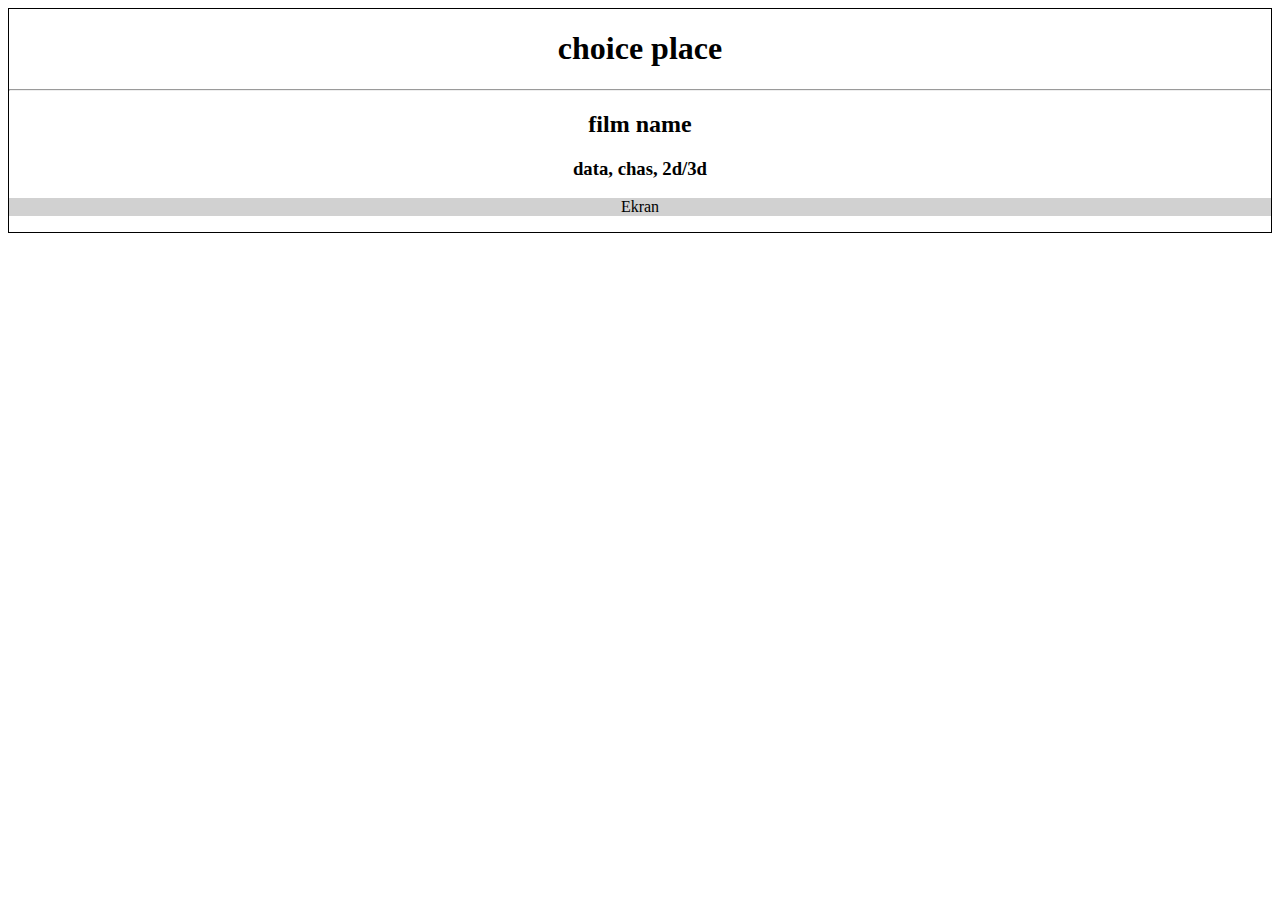
<file: TEAM_PROJ_vse_vmeste copy/mistya.html>
<!DOCTYPE html>
<html lang="en">
<head>
    <meta charset="UTF-8">
    <meta http-equiv="X-UA-Compatible" content="IE=edge">
    <meta name="viewport" content="width=device-width, initial-scale=1.0">
    <link rel="stylesheet" href="./css/mistua_style.css">
    <title>mistsya</title>
</head>
<body>
    <div class="m_container">
        <div class="m_container_head">
            <h1>choice place</h1>
            <hr>
            <h2>film name</h2>
            <h3>data, chas, 2d/3d</h3>
        </div>
        <div class="m_container_ekran">
            <p>Ekran</p>
        </div>
        <div class="m_container_mistsya">
        </div>
    </div>
</body>
</html>
</file>
<file: TEAM_PROJ_vse_vmeste copy/css/detalnishe_style.css>
* {
  margin: 0;
  padding: 0;
  box-sizing: border-box;
  font-family: "Noto Sans", sans-serif;
}

:focus,
:active {
  outline: none;
}

/* --- A --- */
a {
  color: black;
  text-decoration: none;
}
a:hover {
  color: black;
}
a:active {
  color: black;
}
a:focus,
a:active {
  outline: none;
}

/* ===== Style the top navigation bar ===== */
.DET_navbar {
  display: flex;
  background-color: #ffffff; /*Фон всей нав панели*/

  position: sticky;
  top: 0px;
  z-index: 1;

  justify-content: space-between;

  border-bottom: 1px solid #999999;
}

.DET_navbar__buttons {
  display: inherit;
}

/* стиль тексту на панелі навігації*/
.DET_navbar a {
  color: rgb(0, 0, 0);
  padding: 20px 25px;
  text-decoration: none;
  text-align: center;
}

/* колір при наведенні */
.DET_navbar a:hover {
  background-color: #ddd;
  color: black;
}

/* -- -- -- -- -- DROPDOWN -- -- -- -- -- -- --  */
li .dropbtn {
  display: inline-block;
  color: rgb(0, 0, 0);
  text-align: center;
  padding: 14px 16px;
  text-decoration: none;
  /* height: 100%; */
}

li .dropbtn_active {
  display: inline-block;
  color: white;
  text-align: center;
  padding: 14px 16px;
  text-decoration: none;
  background-color: #1f7a8c; /*#3e6332;  #1F7A8C;*/
}

li.dropdown {
  display: inline-block;
}

.DET_dropdown-content {
  display: none;
  position: absolute;
  background-color: #f9f9f9;
  min-width: 160px;
  box-shadow: 0px 8px 16px 0px rgba(0, 0, 0, 0.2);
  z-index: 1;
}

.DET_dropdown-content a {
  color: black;
  padding: 12px 16px;
  text-decoration: none;
  display: block;
  text-align: left;
}

.DET_dropdown-content a:hover {
  background-color: #e7e7e7;
}

.DET_dropdown:hover .dropdown-content {
  display: block;
}

.DET_active {
  background-color: #c5c5c5; /*#3e6332;  #1F7A8C;*/
}

.DET_active_dropdown {
  background-color: #d5d5d5;
  /* color: white; */
}

/* -- -- -- -- -- LOGOPLACE -- -- -- -- -- -- --  */
.DET_navbar_logoplace {
  display: flex;
  align-items: center;
  margin-left: 30px;
}

/* -- -- -- -- -- SEARCCHPLACE -- -- -- -- -- --  */
.DET_navbar__searchplace {
  display: flex;
  align-items: center;

  justify-content: space-between;
  /* height: 10px; */
}

.DET_search_mainplace {
  width: 500px;
  height: 40px;
  border-radius: 15px;

  overflow: hidden;
  display: flex;
  justify-content: space-between;
  align-items: center;

  border: 1px solid #999999;
}

.DET_search-header__button {
  width: 15%;
  height: 100%;
  cursor: default;
  /* border-radius: 15px 0 0 15px; */
  /* background-color: rgb(240, 240, 240); */
  border: none;
  background-color: white;
}

.DET_search-header__button2 {
  width: 15%;
  height: 100%;
  /* border: 1px solid #000; */
  border-top: hidden;
  border-right: hidden;
  border-bottom: hidden;

  border: none;

  border-radius: 0 15px 15px 0;
  background-color: rgb(238, 238, 238);
}

.DET_search-header__input {
  width: 70%;
  height: 100%;
  /* background-color: rgb(241, 240, 240); */

  border: none;
  padding: 0 10px 0 10px;
}
/* ========================================= */

.DET_content {
  padding: 50px 150px 0 150px;
}
.DET_content h3 {
  font-weight: 450;
}
.DET_content hr {
  margin-bottom: 10px;
}

.DET_fake_pic {
  display: block;
  width: 200px;
  height: 280px;
  border-radius: 10px;
  background: #d9d9d9;
}

.DET_content_inside {
  display: flex;
  margin-top: 20px;
}

.DET_content_inside_pic {
  margin-right: 20px;

  position: sticky;
}

.DET_content_inside_inf {
  display: inline-block;
  width: 100%;
}

.DET_content_inside_inf_stars {
  display: flex;
  justify-content: space-between;
  flex-wrap: wrap;
  margin-bottom: 10px;
}

.DET_content_inside_inf_place {
  display: flex;
  /* flex-direction: column; */
  justify-content: center;
  align-items: center;

  width: 100%;
  /* height: 300px; */
  border-top: 1px solid #838383;

  padding: 40px;
}

.DET_content_inside_inf_rosklad {
  margin: 20px 0 5px 0;
}

.DET_buy_button{
  padding: 10px;
  margin-top: 10px;
}

.DET_content_inside_inf_place input{
  margin-bottom: 5px;
  padding: 10px;
}

#booking-form{
  padding: 5% 50% 5% 50%;
  /* background-color: #e4e4e4; */
  background-image: url("../img/zyro-image.png");
  background-repeat: no-repeat;
  background-position: center;
  background-size: 100%;
}

.DET_navbar__buttons button{
  background-color: white;
  border: none;
  padding: 20px 25px;

  text-decoration: none;
  color: rgb(0, 0, 0);
  /* font-weight: 400; */
  font-size: 16px;


  cursor: pointer;
}

/* ==== SEA (SEANSI) ==== */

.SEA_block{
  display: block;
  border: 1px solid #dddddd76;
  min-height: 100px;
  border-radius: 20px;
  margin-bottom: 60px;
  padding: 10px;

  background-color: #e5e5e5;
}

.SEA_block_inside{
  display: flex;
  width: 100%;
  border: 1px solid #bdbdbd;
  border-radius: 20px;
  overflow: hidden;
  padding-left: 10px;
  margin-top: 20px;

  background-color: #ffffff;
}

.SEA_block_inside_left{
  flex:15%;
}

.SEA_block_inside_left h3{
  margin-top: 10px;
}

.SEA_block_inside_right{
  display: flex;
  border: 1px solid #ffffff;
  border-radius: 20px;
  overflow: hidden;
  flex:85%
}

.SEA_block_inside_right h3{
  margin-top: 20px;
  margin-left: 20px;
}

.SEA_a_card{
  display: flex;
}

.active {
  background-color: #D7D7D7; /* КОЛІР АКТИВНОЇ КНОПКИ */
}


/* =========================== */

.PIDTR_content {
  margin-top: 50px;
  display: grid;
  place-items: center;
  /* background-color: #1F7A8C; */
}
.PIDTR_container_outside {
  padding: 20px;
  background-color: rgb(249, 249, 249);
  border-radius: 10px;
}
.PIDTR_container_inside {
  display: flex;
  width: 100%;
  /* align-items: center; */
  /* justify-content: center; */
  /* flex-direction: column; */
  /* flex-wrap: wrap; */
}

.PIDTR_container_inside form{
  display: flex;
  flex-direction: column;
  width: 24rem;
  gap: 1rem;
}

.PIDTR_container_inside input, select, textarea{
  padding: 1.4rem;
  background: transparent;
  border: 1px solid #000;
}

.opt_choice {
  padding: 1.4rem;
}
.PIDTR_buttons_area {
  display: flex;
  justify-content: space-between;
}
.PIDTR_btm_b_to_page {
  min-width: 8rem;
  /* width: 40%; */
  padding: 1.2rem;
  cursor: pointer;
  /* background: #022B3A; */
  background: #1F7A8C;
  color: white;
}
.PIDTR_btm_submit {
  width: 8rem;
  /* width: 40%; */
  padding: 1.2rem;
  cursor: pointer;
  background: #000;
  color: white;
}
</file>
<file: TEAM_PROJ_vse_vmeste copy/css/mistua_style.css>
.m_container {
  /* width: 150px; */
  text-align: center;
  border: 1px solid #000;
}
.m_container_head {
}
.m_container_ekran {
  background: #d1d1d1;
}
.m_container_mistsya {
   display: grid;
   grid-template-columns: repeat(15, 1fr);
   grid-column-gap:20px;
   grid-row-gap: 20px;
   
   background: #929292;
}
</file>
